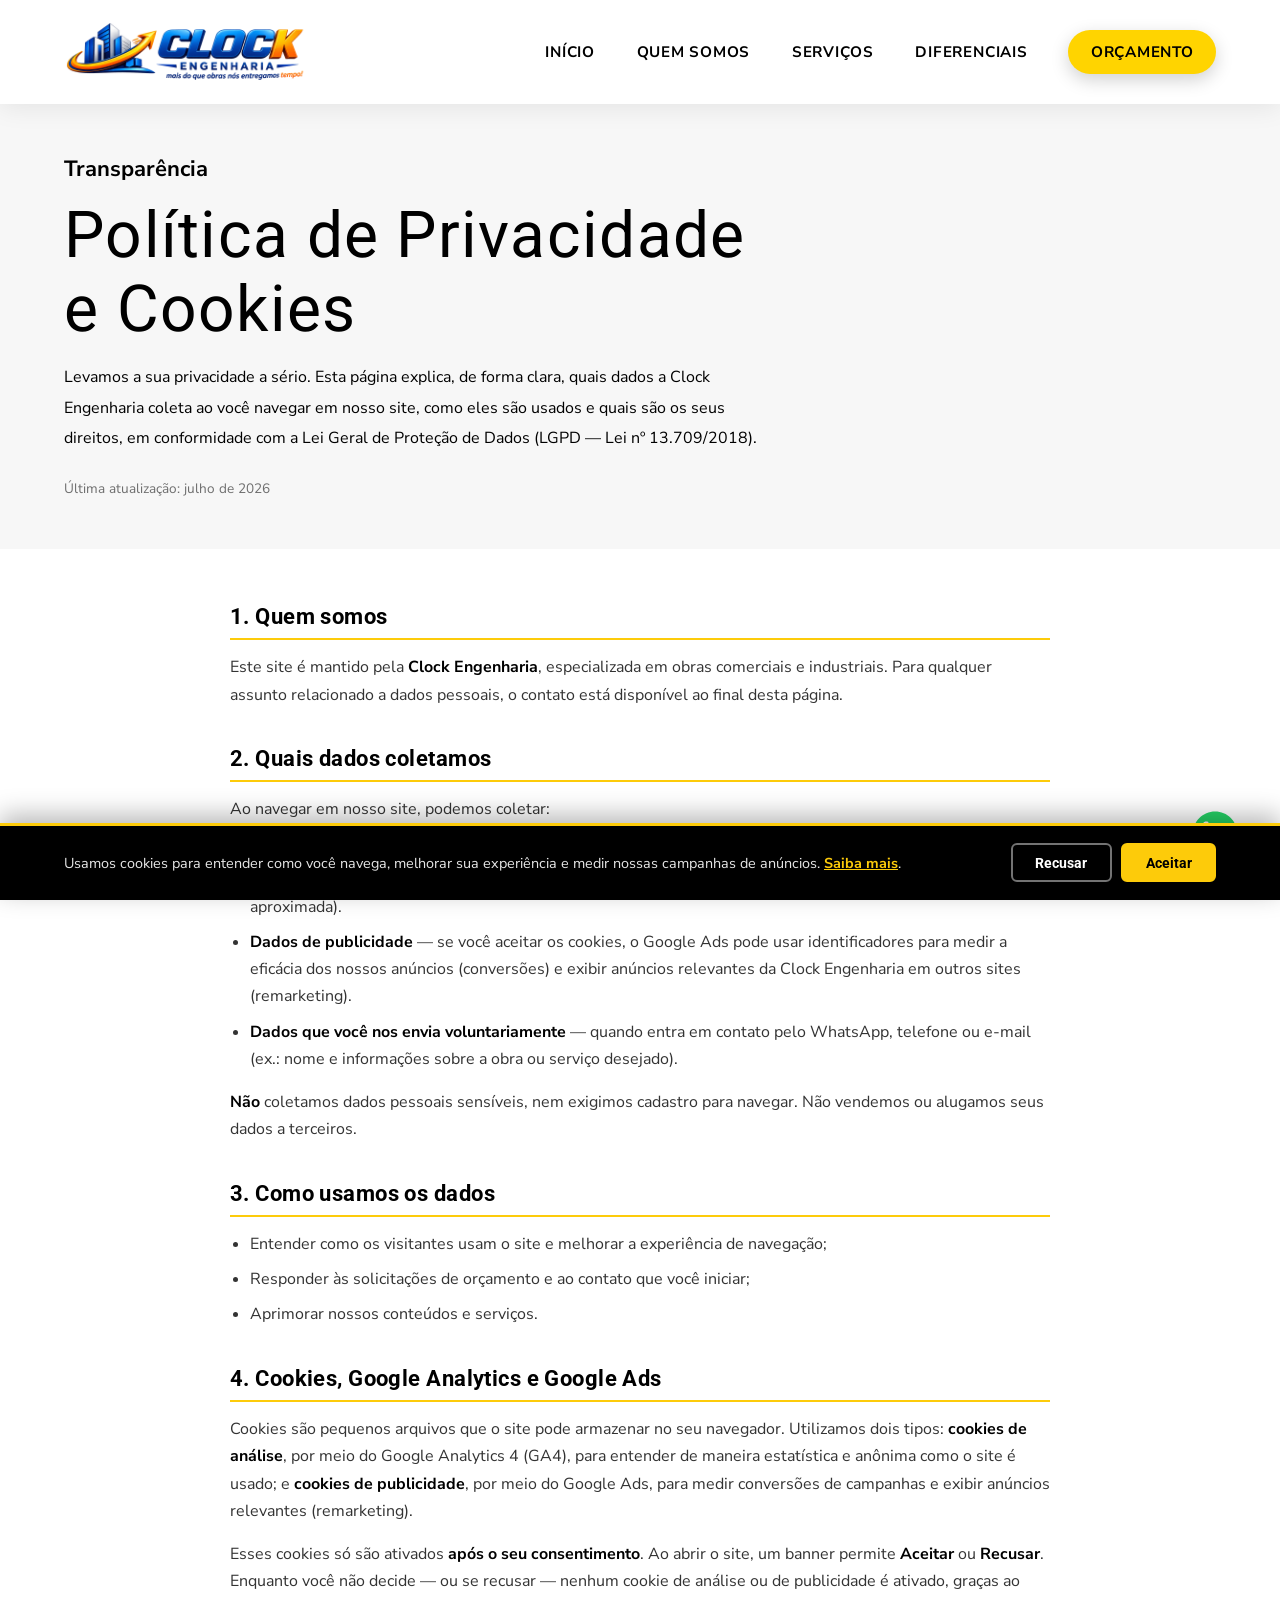
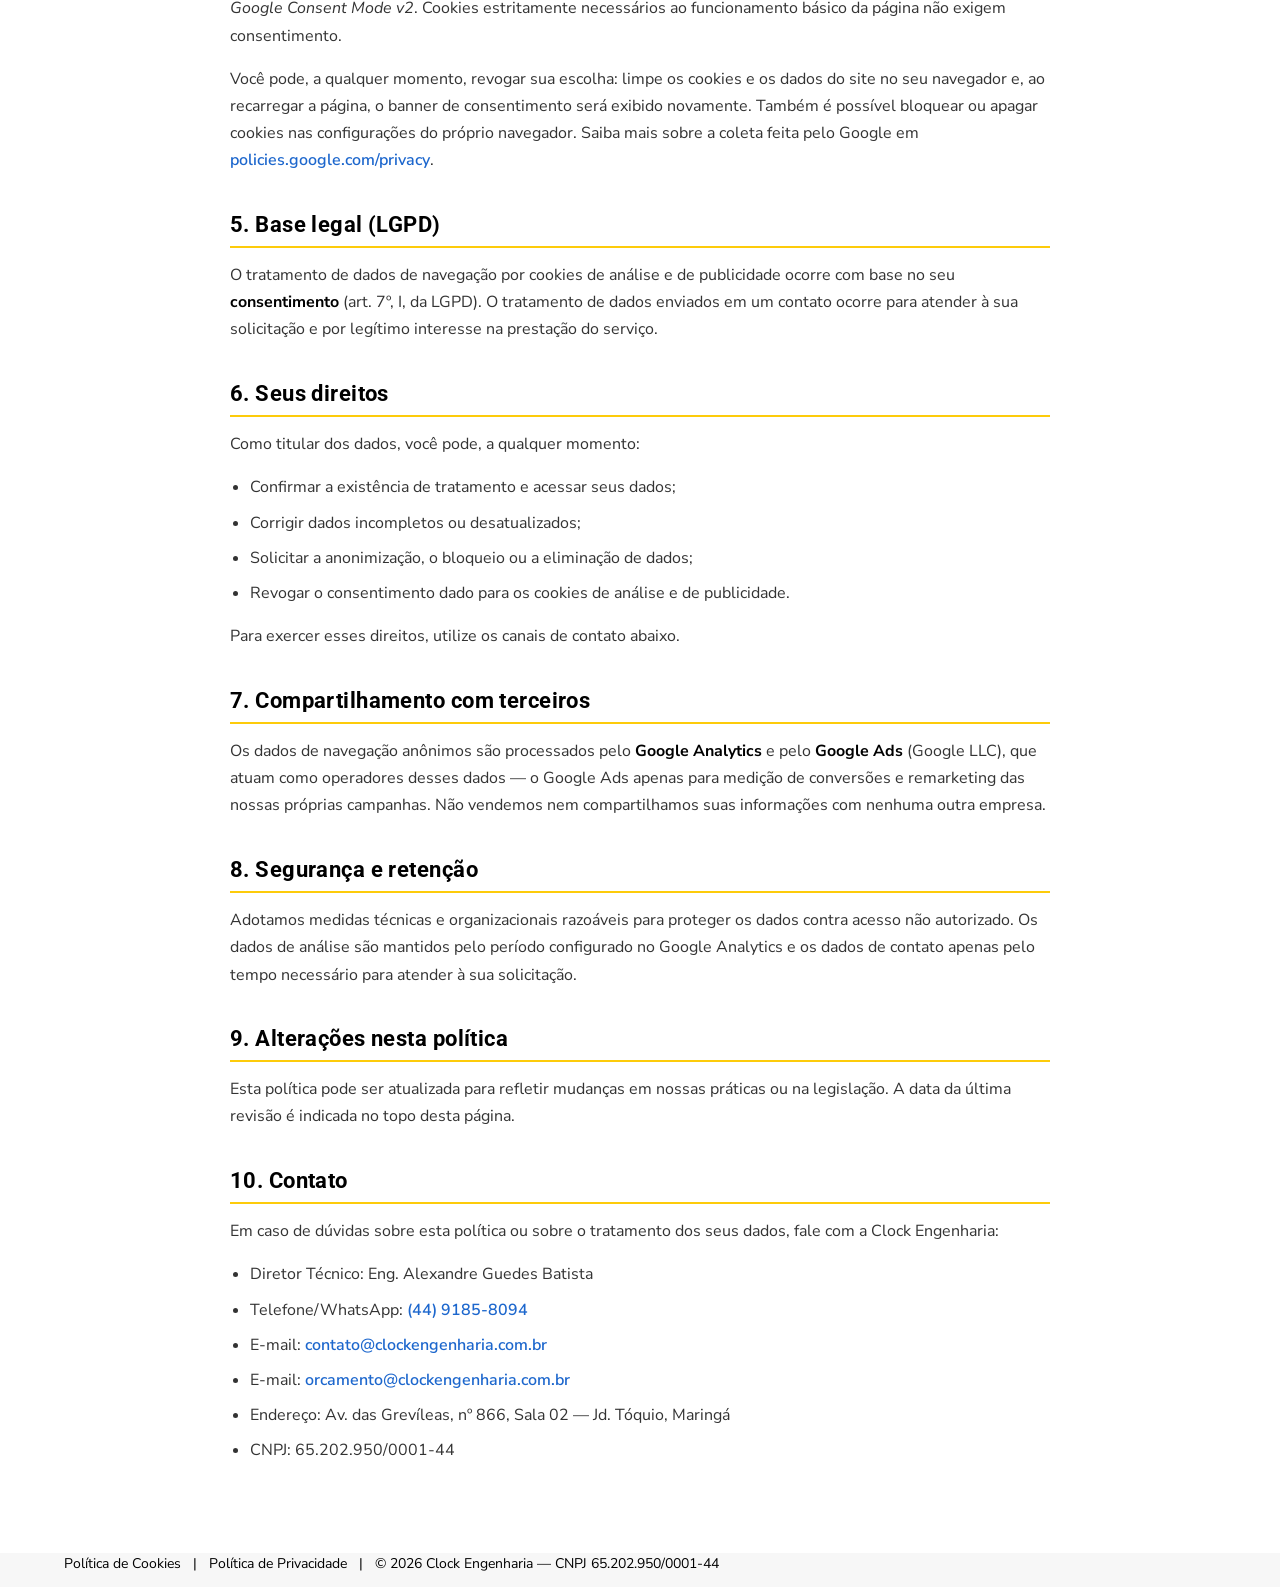
<file: politica-de-privacidade.html>
<!DOCTYPE html>
<html lang="pt-BR">
<head>
  <meta charset="UTF-8">
  <meta name="viewport" content="width=device-width, initial-scale=1">

  <!-- Favicon (logo da Clock) -->
  <link rel="icon" type="image/png" href="assets/img/favicon.png">
  <link rel="apple-touch-icon" href="assets/img/favicon.png">
  <title>Política de Privacidade e Cookies — Clock Engenharia</title>
  <meta name="description" content="Política de Privacidade e de Cookies da Clock Engenharia: como coletamos, usamos e protegemos seus dados, em conformidade com a LGPD.">

  <!-- ═══ Google Analytics 4 + Consent Mode v2 (LGPD) ═══
       Measurement ID do GA4: G-142VZD5RTC (fluxo Web da propriedade da Clock). -->

  <script>
    window.dataLayer = window.dataLayer || [];
    function gtag(){dataLayer.push(arguments);}
    /* Por padrão nada é coletado até o visitante aceitar no banner de cookies */
    gtag('consent', 'default', {
      'analytics_storage': 'denied',
      'ad_storage': 'denied',
      'ad_user_data': 'denied',
      'ad_personalization': 'denied'
    });
  </script>
  <script async src="https://www.googletagmanager.com/gtag/js?id=G-142VZD5RTC"></script>
  <script>
    gtag('js', new Date());
    gtag('config', 'G-142VZD5RTC');
  </script>

  <!-- ═══ Google Ads (gtag.js) ═══
       Reaproveita o gtag() e o Consent Mode definidos acima: os cookies de
       anúncio (ad_storage / ad_user_data / ad_personalization) só disparam
       depois que o visitante clica "Aceitar" no banner (assets/js/cookie-consent.js). -->
  <script async src="https://www.googletagmanager.com/gtag/js?id=AW-18353408222"></script>
  <script>
    gtag('config', 'AW-18353408222');
  </script>

  <!-- Google Fonts -->
  <link rel="preconnect" href="https://fonts.googleapis.com">
  <link rel="preconnect" href="https://fonts.gstatic.com" crossorigin>
  <link href="https://fonts.googleapis.com/css2?family=Roboto:wght@400;500;700;900&family=Nunito+Sans:wght@300;400;600;700;800&display=swap" rel="stylesheet">

  <!-- Estilos do tema -->
  <link rel="stylesheet" href="assets/css/style.css">
</head>
<body>

<!-- ══════════════════════════════════════
     HEADER
════════════════════════════════════════ -->
<header id="site-header">
  <div class="container">
    <div class="header-inner">

      <!-- Logo -->
      <a href="index.html" class="site-logo">
        <img src="assets/img/logo-header.png" alt="Clock Engenharia">
      </a>

      <!-- Navegação -->
      <nav class="main-nav" id="main-nav" aria-label="Menu principal">
        <ul>
          <li><a href="index.html#inicio">Início</a></li>
          <li><a href="quem-somos.html">Quem Somos</a></li>
          <li><a href="servicos.html">Serviços</a></li>
          <li><a href="diferenciais.html">Diferenciais</a></li>
          <li><a href="https://wa.me/554491858094?text=Ol%C3%A1%2C%20Clock%20Engenharia%21%20Gostaria%20de%20solicitar%20um%20or%C3%A7amento%20para%20a%20minha%20obra%2E" class="nav-cta" target="_blank" rel="noopener">Orçamento</a></li>
        </ul>
      </nav>

      <!-- Mobile toggle -->
      <button class="menu-toggle" id="menu-toggle" aria-label="Abrir menu" aria-expanded="false">
        <span></span><span></span><span></span>
      </button>

    </div>
  </div>
</header>

<main id="main-content">

  <!-- ══════════════════════════════════════
       BANNER DA PÁGINA
  ════════════════════════════════════════ -->
  <section class="page-hero">
    <div class="container">
      <span class="section-tag">Transparência</span>
      <h1 class="section-title">Política de Privacidade e Cookies</h1>
      <p class="page-hero-subtitle">
        Levamos a sua privacidade a sério. Esta página explica, de forma clara, quais dados
        a Clock Engenharia coleta ao você navegar em nosso site, como eles são usados e
        quais são os seus direitos, em conformidade com a Lei Geral de Proteção de Dados
        (LGPD — Lei nº 13.709/2018).
      </p>
      <span class="legal-updated">Última atualização: julho de 2026</span>
    </div>
  </section>

  <!-- ══════════════════════════════════════
       CONTEÚDO
  ════════════════════════════════════════ -->
  <section class="legal-section">
    <div class="container">
      <div class="legal-content">

        <h2>1. Quem somos</h2>
        <p>
          Este site é mantido pela <strong>Clock Engenharia</strong>, especializada em obras
          comerciais e industriais. Para qualquer assunto relacionado a dados pessoais, o
          contato está disponível ao final desta página.
        </p>

        <h2>2. Quais dados coletamos</h2>
        <p>Ao navegar em nosso site, podemos coletar:</p>
        <ul>
          <li><strong>Dados de navegação e uso</strong> — de forma anônima e agregada, por
            meio do Google Analytics, apenas se você aceitar os cookies (ex.: páginas
            visitadas, tempo de permanência, tipo de dispositivo, origem do acesso e região
            aproximada).</li>
          <li><strong>Dados de publicidade</strong> — se você aceitar os cookies, o Google Ads
            pode usar identificadores para medir a eficácia dos nossos anúncios (conversões) e
            exibir anúncios relevantes da Clock Engenharia em outros sites (remarketing).</li>
          <li><strong>Dados que você nos envia voluntariamente</strong> — quando entra em
            contato pelo WhatsApp, telefone ou e-mail (ex.: nome e informações sobre a obra
            ou serviço desejado).</li>
        </ul>
        <p>
          <strong>Não</strong> coletamos dados pessoais sensíveis, nem exigimos cadastro para
          navegar. Não vendemos ou alugamos seus dados a terceiros.
        </p>

        <h2>3. Como usamos os dados</h2>
        <ul>
          <li>Entender como os visitantes usam o site e melhorar a experiência de navegação;</li>
          <li>Responder às solicitações de orçamento e ao contato que você iniciar;</li>
          <li>Aprimorar nossos conteúdos e serviços.</li>
        </ul>

        <h2 id="cookies">4. Cookies, Google Analytics e Google Ads</h2>
        <p>
          Cookies são pequenos arquivos que o site pode armazenar no seu navegador. Utilizamos
          dois tipos: <strong>cookies de análise</strong>, por meio do Google Analytics 4 (GA4),
          para entender de maneira estatística e anônima como o site é usado; e
          <strong>cookies de publicidade</strong>, por meio do Google Ads, para medir conversões
          de campanhas e exibir anúncios relevantes (remarketing).
        </p>
        <p>
          Esses cookies só são ativados <strong>após o seu consentimento</strong>. Ao abrir o
          site, um banner permite <strong>Aceitar</strong> ou <strong>Recusar</strong>. Enquanto
          você não decide — ou se recusar — nenhum cookie de análise ou de publicidade é
          ativado, graças ao <em>Google Consent Mode v2</em>. Cookies estritamente necessários
          ao funcionamento básico da página não exigem consentimento.
        </p>
        <p>
          Você pode, a qualquer momento, revogar sua escolha: limpe os cookies e os dados do
          site no seu navegador e, ao recarregar a página, o banner de consentimento será
          exibido novamente. Também é possível bloquear ou apagar cookies nas configurações do
          próprio navegador. Saiba mais sobre a coleta feita pelo Google em
          <a href="https://policies.google.com/privacy" target="_blank" rel="noopener">policies.google.com/privacy</a>.
        </p>

        <h2>5. Base legal (LGPD)</h2>
        <p>
          O tratamento de dados de navegação por cookies de análise e de publicidade ocorre com
          base no seu <strong>consentimento</strong> (art. 7º, I, da LGPD). O tratamento de dados enviados
          em um contato ocorre para atender à sua solicitação e por legítimo interesse na
          prestação do serviço.
        </p>

        <h2>6. Seus direitos</h2>
        <p>Como titular dos dados, você pode, a qualquer momento:</p>
        <ul>
          <li>Confirmar a existência de tratamento e acessar seus dados;</li>
          <li>Corrigir dados incompletos ou desatualizados;</li>
          <li>Solicitar a anonimização, o bloqueio ou a eliminação de dados;</li>
          <li>Revogar o consentimento dado para os cookies de análise e de publicidade.</li>
        </ul>
        <p>Para exercer esses direitos, utilize os canais de contato abaixo.</p>

        <h2>7. Compartilhamento com terceiros</h2>
        <p>
          Os dados de navegação anônimos são processados pelo <strong>Google Analytics</strong> e
          pelo <strong>Google Ads</strong> (Google LLC), que atuam como operadores desses dados —
          o Google Ads apenas para medição de conversões e remarketing das nossas próprias
          campanhas. Não vendemos nem compartilhamos suas informações com nenhuma outra empresa.
        </p>

        <h2>8. Segurança e retenção</h2>
        <p>
          Adotamos medidas técnicas e organizacionais razoáveis para proteger os dados contra
          acesso não autorizado. Os dados de análise são mantidos pelo período configurado no
          Google Analytics e os dados de contato apenas pelo tempo necessário para atender à sua
          solicitação.
        </p>

        <h2>9. Alterações nesta política</h2>
        <p>
          Esta política pode ser atualizada para refletir mudanças em nossas práticas ou na
          legislação. A data da última revisão é indicada no topo desta página.
        </p>

        <h2>10. Contato</h2>
        <p>
          Em caso de dúvidas sobre esta política ou sobre o tratamento dos seus dados, fale com a
          Clock Engenharia:
        </p>
        <ul>
          <li>Diretor Técnico: Eng. Alexandre Guedes Batista</li>
          <li>Telefone/WhatsApp: <a href="https://wa.me/554491858094?text=Ol%C3%A1%2C%20Clock%20Engenharia%21%20Gostaria%20de%20solicitar%20um%20or%C3%A7amento%20para%20a%20minha%20obra%2E" target="_blank" rel="noopener">(44) 9185-8094</a></li>
          <li>E-mail: <a href="mailto:contato@clockengenharia.com.br">contato@clockengenharia.com.br</a></li>
          <li>E-mail: <a href="mailto:orcamento@clockengenharia.com.br">orcamento@clockengenharia.com.br</a></li>
          <li>Endereço: Av. das Grevíleas, nº 866, Sala 02 — Jd. Tóquio, Maringá</li>
          <li>CNPJ: 65.202.950/0001-44</li>
        </ul>

      </div>
    </div>
  </section>

</main>

<!-- ══════════════════════════════════════
     FOOTER
════════════════════════════════════════ -->
<footer id="site-footer">
  <div class="container">
    <div class="footer-inner">
      <a href="politica-de-privacidade.html#cookies">Política de Cookies</a>
      <span class="footer-sep">|</span>
      <a href="politica-de-privacidade.html">Política de Privacidade</a>
      <span class="footer-sep">|</span>
      <p class="footer-copy">&copy; <span id="footer-year">2026</span> Clock Engenharia — CNPJ 65.202.950/0001-44</p>
    </div>
  </div>
</footer>

<!-- Botão flutuante de contato -->
<a href="https://wa.me/554491858094?text=Ol%C3%A1%2C%20Clock%20Engenharia%21%20Gostaria%20de%20solicitar%20um%20or%C3%A7amento%20para%20a%20minha%20obra%2E" class="whatsapp-float" target="_blank" rel="noopener" aria-label="Falar no WhatsApp">
  <svg width="26" height="26" viewBox="0 0 24 24" fill="currentColor"><path d="M17.472 14.382c-.297-.149-1.758-.867-2.03-.967-.273-.099-.471-.148-.67.15-.197.297-.767.966-.94 1.164-.173.199-.347.223-.644.075-.297-.15-1.255-.463-2.39-1.475-.883-.788-1.48-1.761-1.653-2.059-.173-.297-.018-.458.13-.606.134-.133.298-.347.446-.52.149-.174.198-.298.298-.497.099-.198.05-.371-.025-.52-.075-.149-.669-1.612-.916-2.207-.242-.579-.487-.5-.669-.51-.173-.008-.371-.01-.57-.01-.198 0-.52.074-.792.372-.272.297-1.04 1.016-1.04 2.479 0 1.462 1.065 2.875 1.213 3.074.149.198 2.096 3.2 5.077 4.487.709.306 1.262.489 1.694.625.712.227 1.36.195 1.871.118.571-.085 1.758-.719 2.006-1.413.248-.694.248-1.289.173-1.413-.074-.124-.272-.198-.57-.347M12.05 21.785h-.004a9.87 9.87 0 01-5.031-1.378l-.361-.214-3.741.982.998-3.648-.235-.374a9.86 9.86 0 01-1.51-5.26c.001-5.45 4.436-9.884 9.888-9.884 2.64 0 5.122 1.03 6.988 2.898a9.825 9.825 0 012.893 6.994c-.003 5.45-4.437 9.884-9.885 9.884"/></svg>
</a>

<!-- Scripts -->
<script src="assets/js/main.js" defer></script>
<script src="assets/js/cookie-consent.js" defer></script>

</body>
</html>
</file>
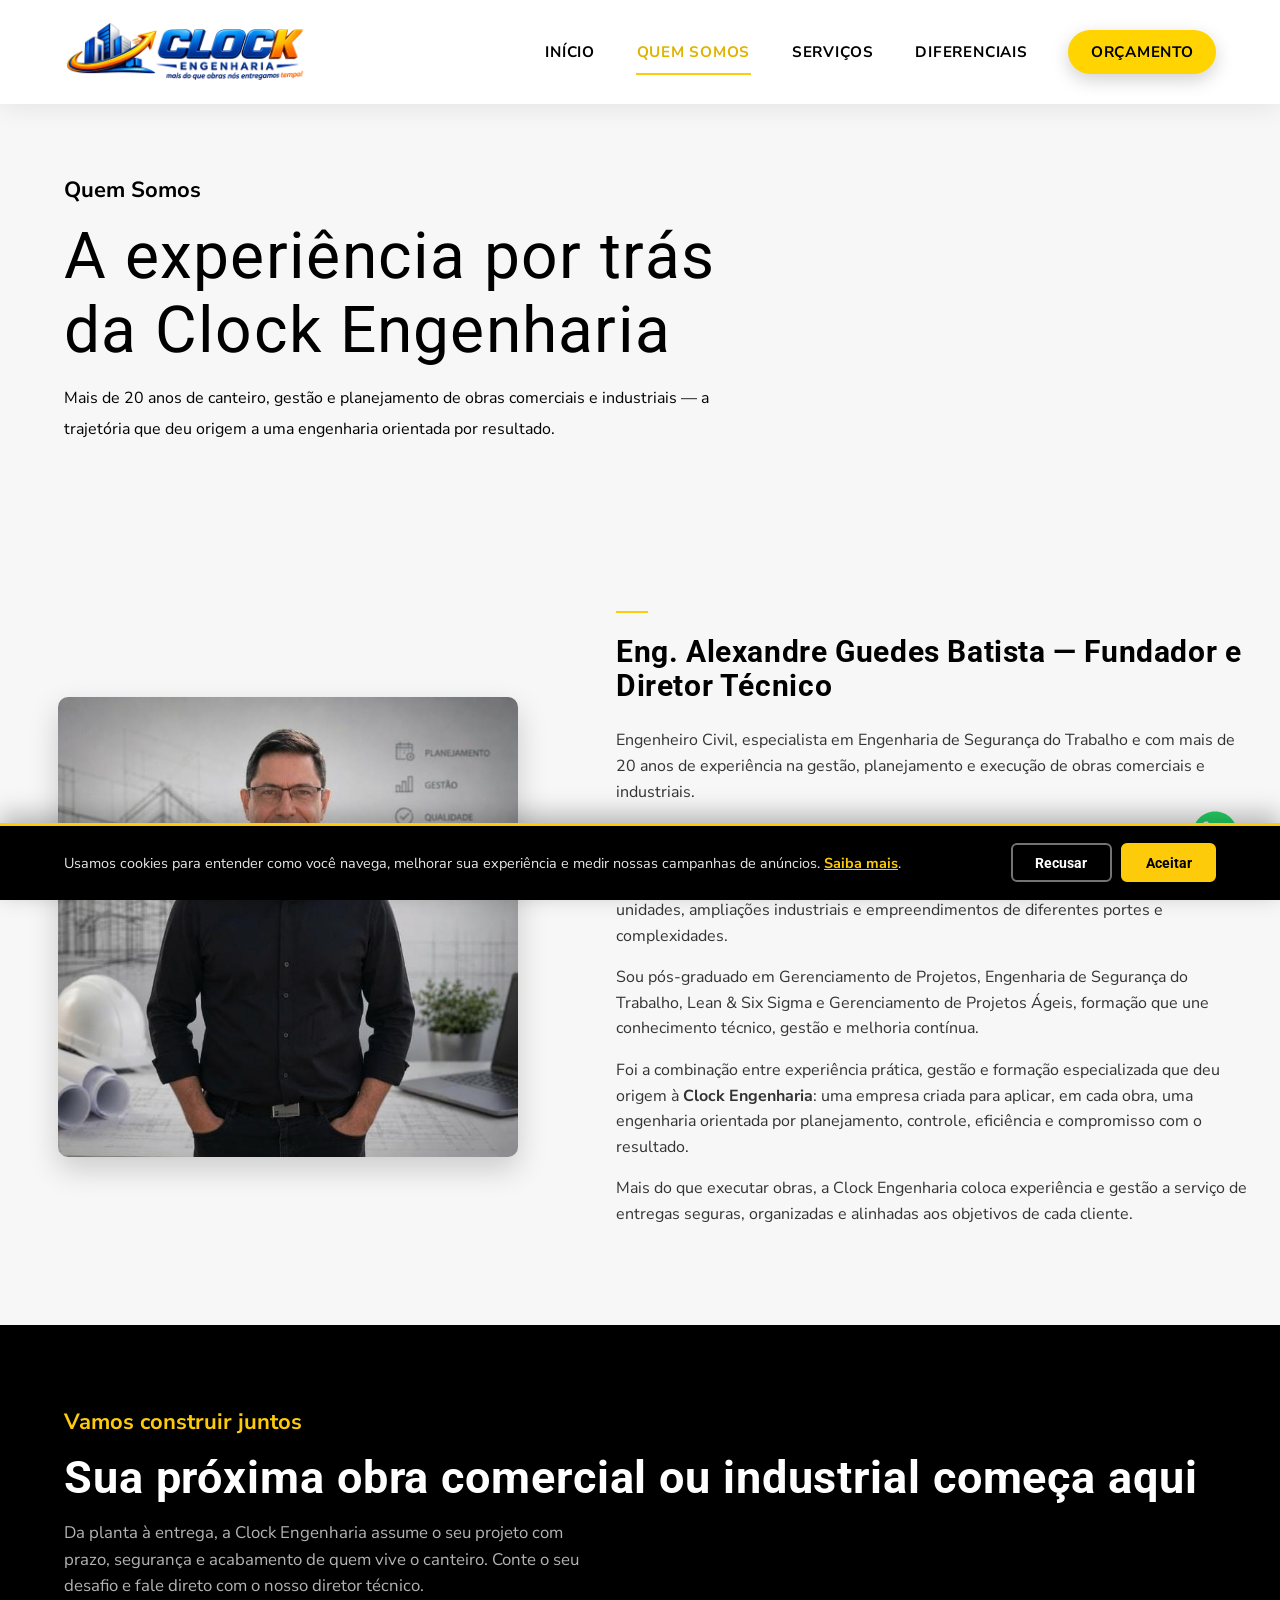
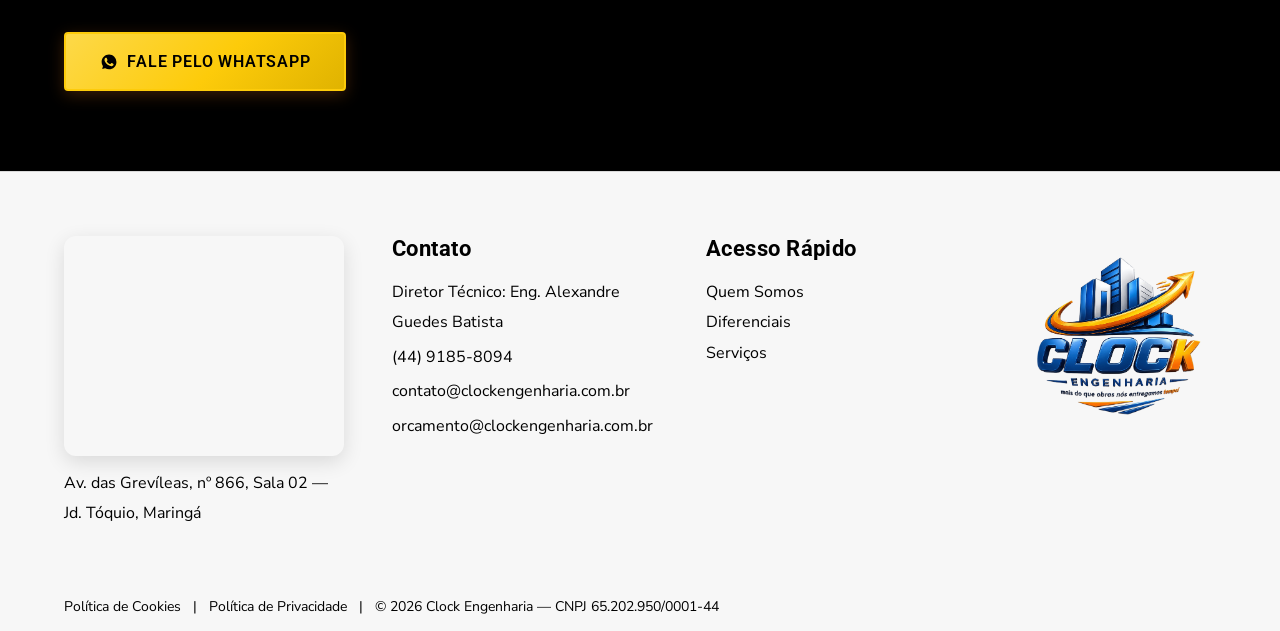
<file: quem-somos.html>
<!DOCTYPE html>
<html lang="pt-BR">
<head>
  <meta charset="UTF-8">
  <meta name="viewport" content="width=device-width, initial-scale=1">

  <!-- Favicon (logo da Clock) -->
  <link rel="icon" type="image/png" href="assets/img/favicon.png">
  <link rel="apple-touch-icon" href="assets/img/favicon.png">
  <title>Quem Somos — Clock Engenharia</title>
  <meta name="description" content="Conheça o fundador da Clock Engenharia: engenheiro civil com mais de 20 anos de experiência em obras comerciais e industriais e especialista em Engenharia de Segurança do Trabalho.">

  <!-- ═══ Google Analytics 4 + Consent Mode v2 (LGPD) ═══
       Measurement ID do GA4: G-142VZD5RTC (fluxo Web da propriedade da Clock). -->

  <script>
    window.dataLayer = window.dataLayer || [];
    function gtag(){dataLayer.push(arguments);}
    /* Por padrão nada é coletado até o visitante aceitar no banner de cookies */
    gtag('consent', 'default', {
      'analytics_storage': 'denied',
      'ad_storage': 'denied',
      'ad_user_data': 'denied',
      'ad_personalization': 'denied'
    });
  </script>
  <script async src="https://www.googletagmanager.com/gtag/js?id=G-142VZD5RTC"></script>
  <script>
    gtag('js', new Date());
    gtag('config', 'G-142VZD5RTC');
  </script>

  <!-- ═══ Google Ads (gtag.js) ═══
       Reaproveita o gtag() e o Consent Mode definidos acima: os cookies de
       anúncio (ad_storage / ad_user_data / ad_personalization) só disparam
       depois que o visitante clica "Aceitar" no banner (assets/js/cookie-consent.js). -->
  <script async src="https://www.googletagmanager.com/gtag/js?id=AW-18353408222"></script>
  <script>
    gtag('config', 'AW-18353408222');
  </script>

  <!-- Google Fonts -->
  <link rel="preconnect" href="https://fonts.googleapis.com">
  <link rel="preconnect" href="https://fonts.gstatic.com" crossorigin>
  <link href="https://fonts.googleapis.com/css2?family=Roboto:wght@400;500;700;900&family=Nunito+Sans:wght@300;400;600;700;800&display=swap" rel="stylesheet">

  <!-- Estilos do tema -->
  <link rel="stylesheet" href="assets/css/style.css">
</head>
<body>

<!-- ══════════════════════════════════════
     HEADER
════════════════════════════════════════ -->
<header id="site-header">
  <div class="container">
    <div class="header-inner">

      <!-- Logo -->
      <a href="index.html" class="site-logo">
        <img src="assets/img/logo-header.png" alt="Clock Engenharia">
      </a>

      <!-- Navegação -->
      <nav class="main-nav" id="main-nav" aria-label="Menu principal">
        <ul>
          <li><a href="index.html#inicio">Início</a></li>
          <li><a href="quem-somos.html" class="active">Quem Somos</a></li>
          <li><a href="servicos.html">Serviços</a></li>
          <li><a href="diferenciais.html">Diferenciais</a></li>
          <li><a href="https://wa.me/554491858094?text=Ol%C3%A1%2C%20Clock%20Engenharia%21%20Gostaria%20de%20solicitar%20um%20or%C3%A7amento%20para%20a%20minha%20obra%2E" class="nav-cta" target="_blank" rel="noopener">Orçamento</a></li>
        </ul>
      </nav>

      <!-- Mobile toggle -->
      <button class="menu-toggle" id="menu-toggle" aria-label="Abrir menu" aria-expanded="false">
        <span></span><span></span><span></span>
      </button>

    </div>
  </div>
</header>

<main id="main-content">

  <!-- ══════════════════════════════════════
       BANNER DA PÁGINA
  ════════════════════════════════════════ -->
  <section class="page-hero">
    <div class="container">
      <span class="section-tag">Quem Somos</span>
      <h1 class="section-title">A experiência por trás da Clock Engenharia</h1>
      <p class="page-hero-subtitle">
        Mais de 20 anos de canteiro, gestão e planejamento de obras comerciais e industriais
        — a trajetória que deu origem a uma engenharia orientada por resultado.
      </p>
    </div>
  </section>

  <!-- ══════════════════════════════════════
       QUEM SOU — Perfil do fundador
  ════════════════════════════════════════ -->
  <section class="diferencial-block" id="quem-sou">
    <div class="diferencial-grid">
      <figure class="diferencial-media quem-media">
        <img src="assets/img/quem-sou.jpg" alt="Eng. Alexandre Guedes Batista, fundador e diretor técnico da Clock Engenharia" class="quem-foto">
      </figure>
      <div class="diferencial-text">
        <h3>Eng. Alexandre Guedes Batista — Fundador e Diretor Técnico</h3>
        <p>
          Engenheiro Civil, especialista em Engenharia de Segurança do Trabalho e com mais de
          20 anos de experiência na gestão, planejamento e execução de obras comerciais e
          industriais.
        </p>
        <p>
          Ao longo da minha trajetória profissional, atuei em empresas de destaque em seus
          segmentos, como Romagnole Produtos Elétricos, GTFoods Group e Centro Universitário
          Unicesumar, liderando projetos de expansão, implantação de novas unidades, ampliações
          industriais e empreendimentos de diferentes portes e complexidades.
        </p>
        <p>
          Sou pós-graduado em Gerenciamento de Projetos, Engenharia de Segurança do Trabalho,
          Lean &amp; Six Sigma e Gerenciamento de Projetos Ágeis, formação que une conhecimento
          técnico, gestão e melhoria contínua.
        </p>
        <p>
          Foi a combinação entre experiência prática, gestão e formação especializada que deu
          origem à <strong>Clock Engenharia</strong>: uma empresa criada para aplicar, em cada
          obra, uma engenharia orientada por planejamento, controle, eficiência e compromisso
          com o resultado.
        </p>
        <p>
          Mais do que executar obras, a Clock Engenharia coloca experiência e gestão a serviço
          de entregas seguras, organizadas e alinhadas aos objetivos de cada cliente.
        </p>
      </div>
    </div>
  </section>

  <!-- ══════════════════════════════════════
       CTA FINAL
  ════════════════════════════════════════ -->
  <section class="final-cta-section">
    <div class="container">
      <span class="section-tag">Vamos construir juntos</span>
      <h2>Sua próxima obra comercial ou industrial começa aqui</h2>
      <p>
        Da planta à entrega, a Clock Engenharia assume o seu projeto com prazo, segurança e
        acabamento de quem vive o canteiro. Conte o seu desafio e fale direto com o nosso
        diretor técnico.
      </p>
      <a href="https://wa.me/554491858094?text=Ol%C3%A1%2C%20Clock%20Engenharia%21%20Gostaria%20de%20solicitar%20um%20or%C3%A7amento%20para%20a%20minha%20obra%2E" class="btn btn-primary" target="_blank" rel="noopener">
        <svg width="18" height="18" viewBox="0 0 24 24" fill="currentColor"><path d="M17.472 14.382c-.297-.149-1.758-.867-2.03-.967-.273-.099-.471-.148-.67.15-.197.297-.767.966-.94 1.164-.173.199-.347.223-.644.075-.297-.15-1.255-.463-2.39-1.475-.883-.788-1.48-1.761-1.653-2.059-.173-.297-.018-.458.13-.606.134-.133.298-.347.446-.52.149-.174.198-.298.298-.497.099-.198.05-.371-.025-.52-.075-.149-.669-1.612-.916-2.207-.242-.579-.487-.5-.669-.51-.173-.008-.371-.01-.57-.01-.198 0-.52.074-.792.372-.272.297-1.04 1.016-1.04 2.479 0 1.462 1.065 2.875 1.213 3.074.149.198 2.096 3.2 5.077 4.487.709.306 1.262.489 1.694.625.712.227 1.36.195 1.871.118.571-.085 1.758-.719 2.006-1.413.248-.694.248-1.289.173-1.413-.074-.124-.272-.198-.57-.347M12.05 21.785h-.004a9.87 9.87 0 01-5.031-1.378l-.361-.214-3.741.982.998-3.648-.235-.374a9.86 9.86 0 01-1.51-5.26c.001-5.45 4.436-9.884 9.888-9.884 2.64 0 5.122 1.03 6.988 2.898a9.825 9.825 0 012.893 6.994c-.003 5.45-4.437 9.884-9.885 9.884"/></svg>
        Fale pelo WhatsApp
      </a>
    </div>
  </section>

  <!-- ══════════════════════════════════════
       CONTATO
  ════════════════════════════════════════ -->
  <section class="contato-section" id="contato">
    <div class="container">
      <div class="contato-inner">

        <div class="contato-col contato-col-map">
          <iframe
            src="https://maps.google.com/maps?q=Av.%20das%20Grev%C3%ADleas%20866%2C%20Jardim%20T%C3%B3quio%2C%20Maring%C3%A1%20-%20PR&output=embed"
            loading="lazy"
            referrerpolicy="no-referrer-when-downgrade"
            title="Localização da Clock Engenharia no mapa"
            allowfullscreen></iframe>
          <p class="contato-map-endereco">Av. das Grevíleas, nº 866, Sala 02 — Jd. Tóquio, Maringá</p>
        </div>

        <div class="contato-col contato-col-info">
          <h3>Contato</h3>
          <p>Diretor Técnico: Eng. Alexandre Guedes Batista</p>
          <p>(44) 9185-8094</p>
          <p>contato@clockengenharia.com.br</p>
          <p>orcamento@clockengenharia.com.br</p>
        </div>

        <div class="contato-col contato-col-links">
          <h3>Acesso Rápido</h3>
          <a href="quem-somos.html">Quem Somos</a>
          <a href="diferenciais.html">Diferenciais</a>
          <a href="servicos.html">Serviços</a>
        </div>

        <div class="contato-col contato-col-logo">
          <img src="assets/img/logo.png" alt="Clock Engenharia">
        </div>

      </div>
    </div>
  </section>

</main>

<!-- ══════════════════════════════════════
     FOOTER
════════════════════════════════════════ -->
<footer id="site-footer">
  <div class="container">
    <div class="footer-inner">
      <a href="politica-de-privacidade.html#cookies">Política de Cookies</a>
      <span class="footer-sep">|</span>
      <a href="politica-de-privacidade.html">Política de Privacidade</a>
      <span class="footer-sep">|</span>
      <p class="footer-copy">&copy; <span id="footer-year">2026</span> Clock Engenharia — CNPJ 65.202.950/0001-44</p>
    </div>
  </div>
</footer>

<!-- Botão flutuante de contato -->
<a href="https://wa.me/554491858094?text=Ol%C3%A1%2C%20Clock%20Engenharia%21%20Gostaria%20de%20solicitar%20um%20or%C3%A7amento%20para%20a%20minha%20obra%2E" class="whatsapp-float" target="_blank" rel="noopener" aria-label="Falar no WhatsApp">
  <svg width="26" height="26" viewBox="0 0 24 24" fill="currentColor"><path d="M17.472 14.382c-.297-.149-1.758-.867-2.03-.967-.273-.099-.471-.148-.67.15-.197.297-.767.966-.94 1.164-.173.199-.347.223-.644.075-.297-.15-1.255-.463-2.39-1.475-.883-.788-1.48-1.761-1.653-2.059-.173-.297-.018-.458.13-.606.134-.133.298-.347.446-.52.149-.174.198-.298.298-.497.099-.198.05-.371-.025-.52-.075-.149-.669-1.612-.916-2.207-.242-.579-.487-.5-.669-.51-.173-.008-.371-.01-.57-.01-.198 0-.52.074-.792.372-.272.297-1.04 1.016-1.04 2.479 0 1.462 1.065 2.875 1.213 3.074.149.198 2.096 3.2 5.077 4.487.709.306 1.262.489 1.694.625.712.227 1.36.195 1.871.118.571-.085 1.758-.719 2.006-1.413.248-.694.248-1.289.173-1.413-.074-.124-.272-.198-.57-.347M12.05 21.785h-.004a9.87 9.87 0 01-5.031-1.378l-.361-.214-3.741.982.998-3.648-.235-.374a9.86 9.86 0 01-1.51-5.26c.001-5.45 4.436-9.884 9.888-9.884 2.64 0 5.122 1.03 6.988 2.898a9.825 9.825 0 012.893 6.994c-.003 5.45-4.437 9.884-9.885 9.884"/></svg>
</a>

<!-- Scripts -->
<script src="assets/js/main.js" defer></script>
<script src="assets/js/cookie-consent.js" defer></script>

</body>
</html>
</file>
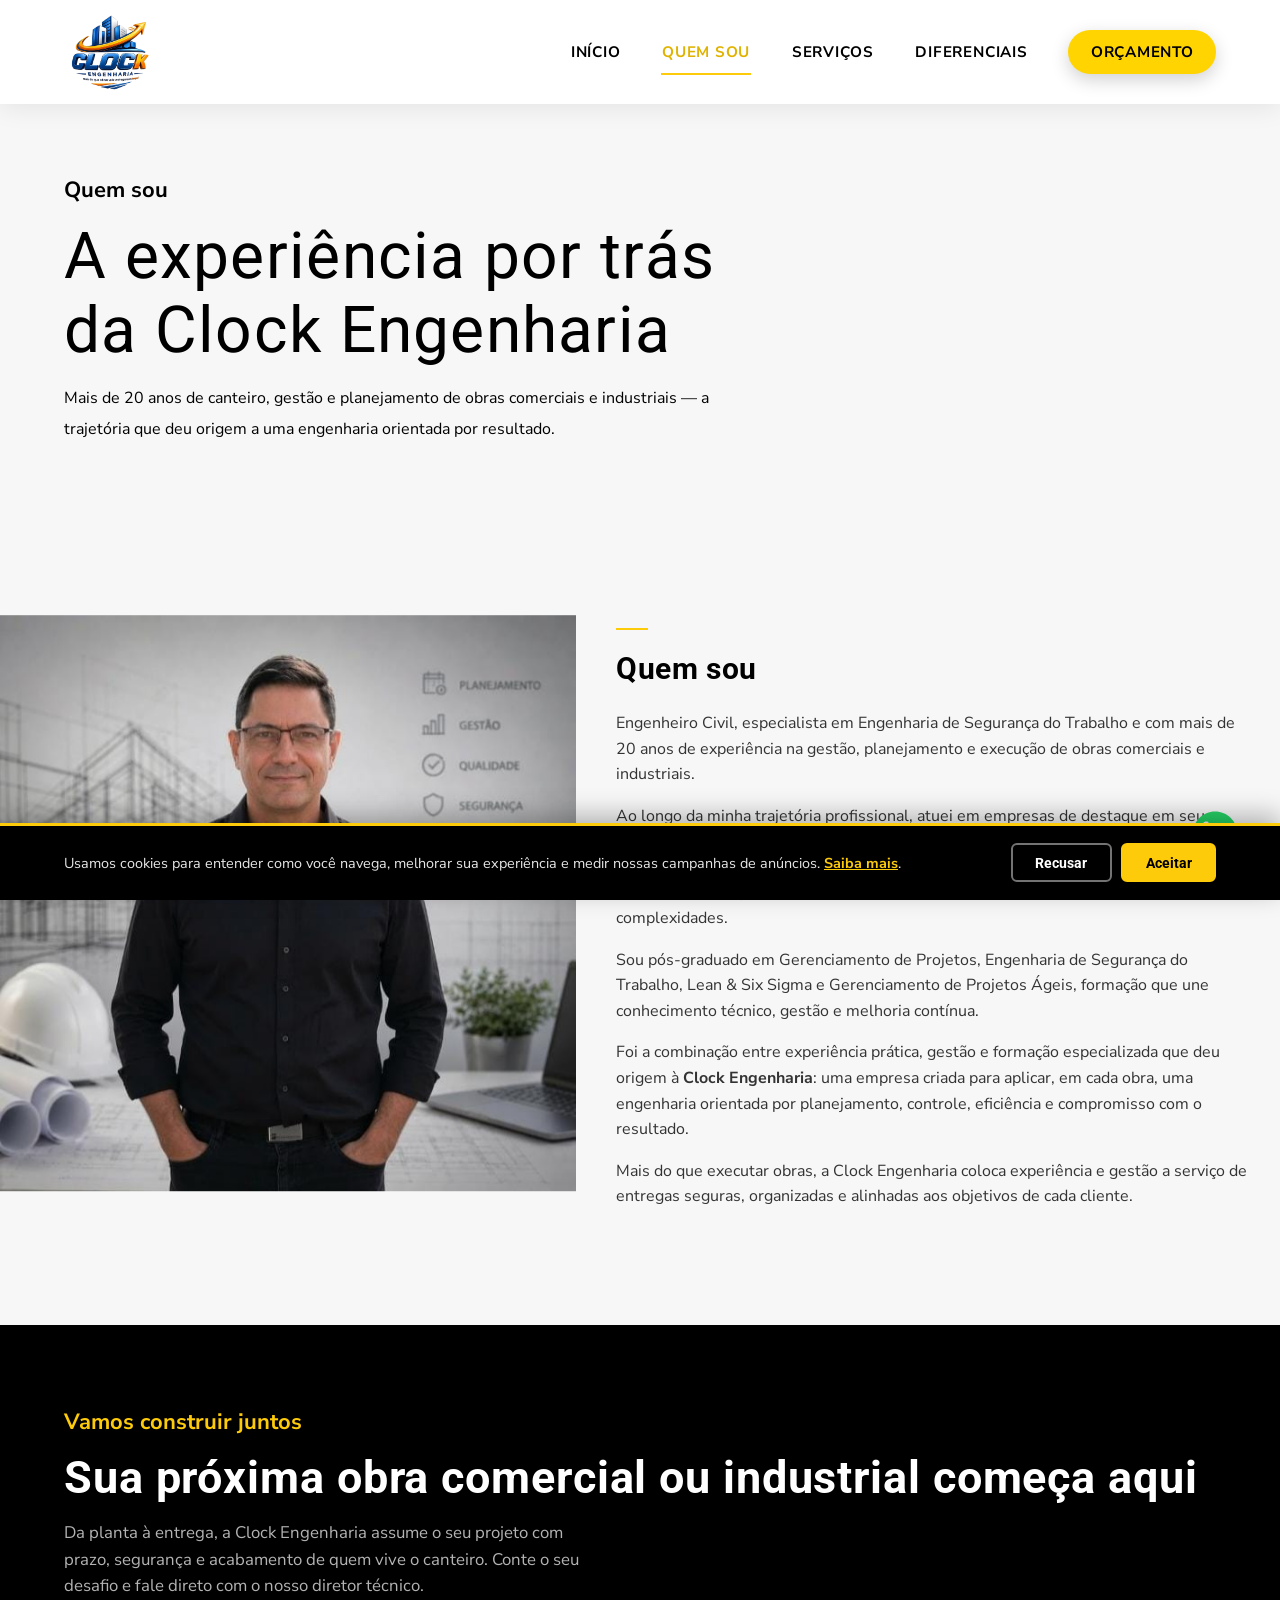
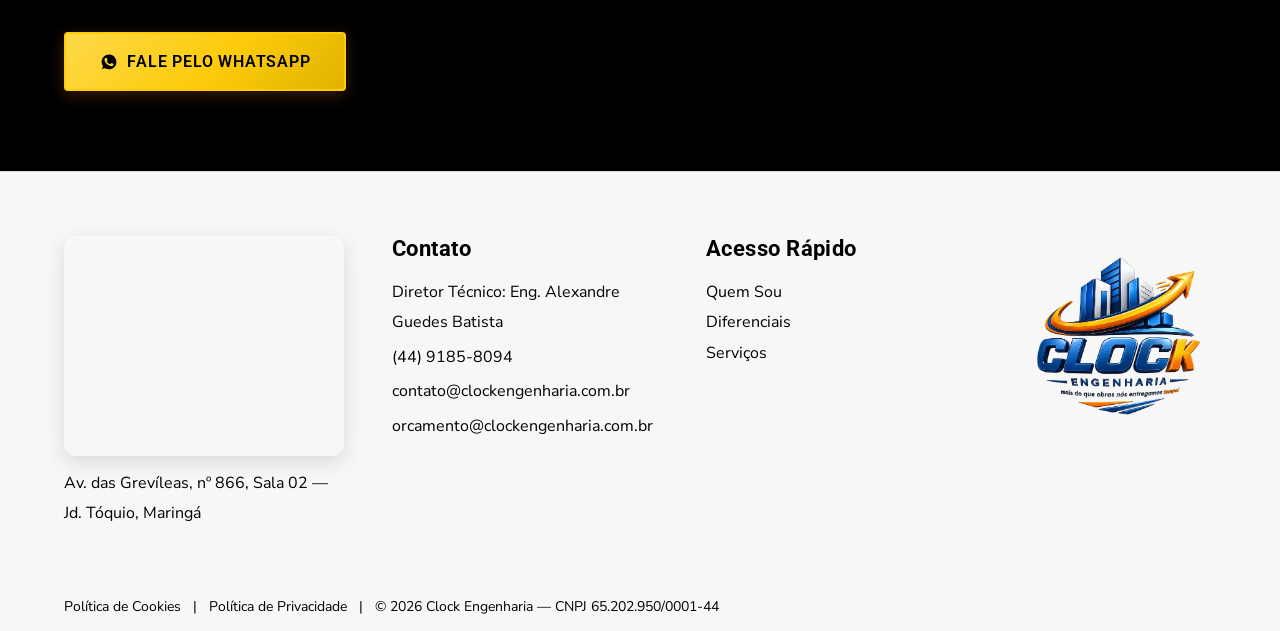
<file: quem-sou.html>
<!DOCTYPE html>
<html lang="pt-BR">
<head>
  <meta charset="UTF-8">
  <meta name="viewport" content="width=device-width, initial-scale=1">

  <!-- Favicon (logo da Clock) -->
  <link rel="icon" type="image/png" href="assets/img/favicon.png">
  <link rel="apple-touch-icon" href="assets/img/favicon.png">
  <title>Quem Sou — Clock Engenharia</title>
  <meta name="description" content="Conheça o fundador da Clock Engenharia: engenheiro civil com mais de 20 anos de experiência em obras comerciais e industriais e especialista em Engenharia de Segurança do Trabalho.">

  <!-- ═══ Google Analytics 4 + Consent Mode v2 (LGPD) ═══
       Measurement ID do GA4: G-142VZD5RTC (fluxo Web da propriedade da Clock). -->

  <script>
    window.dataLayer = window.dataLayer || [];
    function gtag(){dataLayer.push(arguments);}
    /* Por padrão nada é coletado até o visitante aceitar no banner de cookies */
    gtag('consent', 'default', {
      'analytics_storage': 'denied',
      'ad_storage': 'denied',
      'ad_user_data': 'denied',
      'ad_personalization': 'denied'
    });
  </script>
  <script async src="https://www.googletagmanager.com/gtag/js?id=G-142VZD5RTC"></script>
  <script>
    gtag('js', new Date());
    gtag('config', 'G-142VZD5RTC');
  </script>

  <!-- ═══ Google Ads (gtag.js) ═══
       Reaproveita o gtag() e o Consent Mode definidos acima: os cookies de
       anúncio (ad_storage / ad_user_data / ad_personalization) só disparam
       depois que o visitante clica "Aceitar" no banner (assets/js/cookie-consent.js). -->
  <script async src="https://www.googletagmanager.com/gtag/js?id=AW-18353408222"></script>
  <script>
    gtag('config', 'AW-18353408222');
  </script>

  <!-- Google Fonts -->
  <link rel="preconnect" href="https://fonts.googleapis.com">
  <link rel="preconnect" href="https://fonts.gstatic.com" crossorigin>
  <link href="https://fonts.googleapis.com/css2?family=Roboto:wght@400;500;700;900&family=Nunito+Sans:wght@300;400;600;700;800&display=swap" rel="stylesheet">

  <!-- Estilos do tema -->
  <link rel="stylesheet" href="assets/css/style.css">
</head>
<body>

<!-- ══════════════════════════════════════
     HEADER
════════════════════════════════════════ -->
<header id="site-header">
  <div class="container">
    <div class="header-inner">

      <!-- Logo -->
      <a href="index.html" class="site-logo">
        <img src="assets/img/logo.png" alt="Clock Engenharia">
      </a>

      <!-- Navegação -->
      <nav class="main-nav" id="main-nav" aria-label="Menu principal">
        <ul>
          <li><a href="index.html#inicio">Início</a></li>
          <li><a href="quem-sou.html" class="active">Quem Sou</a></li>
          <li><a href="servicos.html">Serviços</a></li>
          <li><a href="diferenciais.html">Diferenciais</a></li>
          <li><a href="https://wa.me/554491858094?text=Ol%C3%A1%2C%20Clock%20Engenharia%21%20Gostaria%20de%20solicitar%20um%20or%C3%A7amento%20para%20a%20minha%20obra%2E" class="nav-cta" target="_blank" rel="noopener">Orçamento</a></li>
        </ul>
      </nav>

      <!-- Mobile toggle -->
      <button class="menu-toggle" id="menu-toggle" aria-label="Abrir menu" aria-expanded="false">
        <span></span><span></span><span></span>
      </button>

    </div>
  </div>
</header>

<main id="main-content">

  <!-- ══════════════════════════════════════
       BANNER DA PÁGINA
  ════════════════════════════════════════ -->
  <section class="page-hero">
    <div class="container">
      <span class="section-tag">Quem sou</span>
      <h1 class="section-title">A experiência por trás da Clock Engenharia</h1>
      <p class="page-hero-subtitle">
        Mais de 20 anos de canteiro, gestão e planejamento de obras comerciais e industriais
        — a trajetória que deu origem a uma engenharia orientada por resultado.
      </p>
    </div>
  </section>

  <!-- ══════════════════════════════════════
       QUEM SOU — Perfil do fundador
  ════════════════════════════════════════ -->
  <section class="diferencial-block" id="quem-sou">
    <div class="diferencial-grid">
      <div class="diferencial-media" role="img" aria-label="Fundador da Clock Engenharia">
        <div class="parallax-bg" style="background-image:url('assets/img/quem-sou.jpg')"></div>
      </div>
      <div class="diferencial-text">
        <h3>Quem sou</h3>
        <p>
          Engenheiro Civil, especialista em Engenharia de Segurança do Trabalho e com mais de
          20 anos de experiência na gestão, planejamento e execução de obras comerciais e
          industriais.
        </p>
        <p>
          Ao longo da minha trajetória profissional, atuei em empresas de destaque em seus
          segmentos, como Romagnole Produtos Elétricos, GTFoods Group e Centro Universitário
          Unicesumar, liderando projetos de expansão, implantação de novas unidades, ampliações
          industriais e empreendimentos de diferentes portes e complexidades.
        </p>
        <p>
          Sou pós-graduado em Gerenciamento de Projetos, Engenharia de Segurança do Trabalho,
          Lean &amp; Six Sigma e Gerenciamento de Projetos Ágeis, formação que une conhecimento
          técnico, gestão e melhoria contínua.
        </p>
        <p>
          Foi a combinação entre experiência prática, gestão e formação especializada que deu
          origem à <strong>Clock Engenharia</strong>: uma empresa criada para aplicar, em cada
          obra, uma engenharia orientada por planejamento, controle, eficiência e compromisso
          com o resultado.
        </p>
        <p>
          Mais do que executar obras, a Clock Engenharia coloca experiência e gestão a serviço
          de entregas seguras, organizadas e alinhadas aos objetivos de cada cliente.
        </p>
      </div>
    </div>
  </section>

  <!-- ══════════════════════════════════════
       CTA FINAL
  ════════════════════════════════════════ -->
  <section class="final-cta-section">
    <div class="container">
      <span class="section-tag">Vamos construir juntos</span>
      <h2>Sua próxima obra comercial ou industrial começa aqui</h2>
      <p>
        Da planta à entrega, a Clock Engenharia assume o seu projeto com prazo, segurança e
        acabamento de quem vive o canteiro. Conte o seu desafio e fale direto com o nosso
        diretor técnico.
      </p>
      <a href="https://wa.me/554491858094?text=Ol%C3%A1%2C%20Clock%20Engenharia%21%20Gostaria%20de%20solicitar%20um%20or%C3%A7amento%20para%20a%20minha%20obra%2E" class="btn btn-primary" target="_blank" rel="noopener">
        <svg width="18" height="18" viewBox="0 0 24 24" fill="currentColor"><path d="M17.472 14.382c-.297-.149-1.758-.867-2.03-.967-.273-.099-.471-.148-.67.15-.197.297-.767.966-.94 1.164-.173.199-.347.223-.644.075-.297-.15-1.255-.463-2.39-1.475-.883-.788-1.48-1.761-1.653-2.059-.173-.297-.018-.458.13-.606.134-.133.298-.347.446-.52.149-.174.198-.298.298-.497.099-.198.05-.371-.025-.52-.075-.149-.669-1.612-.916-2.207-.242-.579-.487-.5-.669-.51-.173-.008-.371-.01-.57-.01-.198 0-.52.074-.792.372-.272.297-1.04 1.016-1.04 2.479 0 1.462 1.065 2.875 1.213 3.074.149.198 2.096 3.2 5.077 4.487.709.306 1.262.489 1.694.625.712.227 1.36.195 1.871.118.571-.085 1.758-.719 2.006-1.413.248-.694.248-1.289.173-1.413-.074-.124-.272-.198-.57-.347M12.05 21.785h-.004a9.87 9.87 0 01-5.031-1.378l-.361-.214-3.741.982.998-3.648-.235-.374a9.86 9.86 0 01-1.51-5.26c.001-5.45 4.436-9.884 9.888-9.884 2.64 0 5.122 1.03 6.988 2.898a9.825 9.825 0 012.893 6.994c-.003 5.45-4.437 9.884-9.885 9.884"/></svg>
        Fale pelo WhatsApp
      </a>
    </div>
  </section>

  <!-- ══════════════════════════════════════
       CONTATO
  ════════════════════════════════════════ -->
  <section class="contato-section" id="contato">
    <div class="container">
      <div class="contato-inner">

        <div class="contato-col contato-col-map">
          <iframe
            src="https://maps.google.com/maps?q=Av.%20das%20Grev%C3%ADleas%20866%2C%20Jardim%20T%C3%B3quio%2C%20Maring%C3%A1%20-%20PR&output=embed"
            loading="lazy"
            referrerpolicy="no-referrer-when-downgrade"
            title="Localização da Clock Engenharia no mapa"
            allowfullscreen></iframe>
          <p class="contato-map-endereco">Av. das Grevíleas, nº 866, Sala 02 — Jd. Tóquio, Maringá</p>
        </div>

        <div class="contato-col contato-col-info">
          <h3>Contato</h3>
          <p>Diretor Técnico: Eng. Alexandre Guedes Batista</p>
          <p>(44) 9185-8094</p>
          <p>contato@clockengenharia.com.br</p>
          <p>orcamento@clockengenharia.com.br</p>
        </div>

        <div class="contato-col contato-col-links">
          <h3>Acesso Rápido</h3>
          <a href="quem-sou.html">Quem Sou</a>
          <a href="diferenciais.html">Diferenciais</a>
          <a href="servicos.html">Serviços</a>
        </div>

        <div class="contato-col contato-col-logo">
          <img src="assets/img/logo.png" alt="Clock Engenharia">
        </div>

      </div>
    </div>
  </section>

</main>

<!-- ══════════════════════════════════════
     FOOTER
════════════════════════════════════════ -->
<footer id="site-footer">
  <div class="container">
    <div class="footer-inner">
      <a href="politica-de-privacidade.html#cookies">Política de Cookies</a>
      <span class="footer-sep">|</span>
      <a href="politica-de-privacidade.html">Política de Privacidade</a>
      <span class="footer-sep">|</span>
      <p class="footer-copy">&copy; <span id="footer-year">2026</span> Clock Engenharia — CNPJ 65.202.950/0001-44</p>
    </div>
  </div>
</footer>

<!-- Botão flutuante de contato -->
<a href="https://wa.me/554491858094?text=Ol%C3%A1%2C%20Clock%20Engenharia%21%20Gostaria%20de%20solicitar%20um%20or%C3%A7amento%20para%20a%20minha%20obra%2E" class="whatsapp-float" target="_blank" rel="noopener" aria-label="Falar no WhatsApp">
  <svg width="26" height="26" viewBox="0 0 24 24" fill="currentColor"><path d="M17.472 14.382c-.297-.149-1.758-.867-2.03-.967-.273-.099-.471-.148-.67.15-.197.297-.767.966-.94 1.164-.173.199-.347.223-.644.075-.297-.15-1.255-.463-2.39-1.475-.883-.788-1.48-1.761-1.653-2.059-.173-.297-.018-.458.13-.606.134-.133.298-.347.446-.52.149-.174.198-.298.298-.497.099-.198.05-.371-.025-.52-.075-.149-.669-1.612-.916-2.207-.242-.579-.487-.5-.669-.51-.173-.008-.371-.01-.57-.01-.198 0-.52.074-.792.372-.272.297-1.04 1.016-1.04 2.479 0 1.462 1.065 2.875 1.213 3.074.149.198 2.096 3.2 5.077 4.487.709.306 1.262.489 1.694.625.712.227 1.36.195 1.871.118.571-.085 1.758-.719 2.006-1.413.248-.694.248-1.289.173-1.413-.074-.124-.272-.198-.57-.347M12.05 21.785h-.004a9.87 9.87 0 01-5.031-1.378l-.361-.214-3.741.982.998-3.648-.235-.374a9.86 9.86 0 01-1.51-5.26c.001-5.45 4.436-9.884 9.888-9.884 2.64 0 5.122 1.03 6.988 2.898a9.825 9.825 0 012.893 6.994c-.003 5.45-4.437 9.884-9.885 9.884"/></svg>
</a>

<!-- Scripts -->
<script src="assets/js/main.js" defer></script>
<script src="assets/js/cookie-consent.js" defer></script>

</body>
</html>
</file>
<file: assets/css/style.css>
/* =============================================
   CLOCK ENGENHARIA — Site estático (HTML/CSS/JS)
   Design original — engenharia de alta performance.
   ============================================= */

/* --- Reset & Base --- */
*, *::before, *::after {
  box-sizing: border-box;
  margin: 0;
  padding: 0;
}

:root {
  --clock-primary:       #000000;   /* Preto — textos gerais, overlays */
  --clock-primary-light: #2A2A2A;
  --clock-blue-vivid:    #1D67CD;   /* Azul do ícone do WhatsApp flutuante */
  --clock-blue-light:    #B3CFE5;   /* Azul claro — fundo seção Foco / Obras Comerciais */
  --clock-accent:        #FDCB0A;   /* Amarelo/dourado — títulos, CTAs */
  --clock-accent-light:  #FDD949;
  --clock-accent-dark:   #E0B300;
  --clock-light:         #F7F7F7;   /* Fundo geral da página */
  --clock-gray:          #333333;
  --clock-dark:          #000000;
  --clock-white:         #FFFFFF;
  --clock-header-bg:     #FEFEFE;
  --clock-border:        #E5E5E5;
  --clock-nav-inactive:  #6E6E6E;   /* Cinza — aba de menu não ativa no header */

  --gradient-accent: linear-gradient(135deg, var(--clock-accent-light) 0%, var(--clock-accent) 55%, var(--clock-accent-dark) 100%);
  --gradient-dark:   linear-gradient(160deg, #111111 0%, #000000 100%);
  --gradient-blue:   linear-gradient(135deg, var(--clock-blue-light) 0%, var(--clock-blue-vivid) 100%);

  --font-display: 'Roboto', sans-serif;
  --font-body:    'Nunito Sans', sans-serif;

  --radius:    4px;
  --radius-lg: 10px;
  --shadow:    0 4px 24px rgba(0,0,0,0.12);
  --shadow-lg: 0 20px 50px rgba(0,0,0,0.22);
  --shadow-accent: 0 10px 30px rgba(253,203,10,0.35);
  --transition: 0.25s ease;

  --header-h: 104px;
}

html {
  font-size: 16px;
  scroll-behavior: smooth;
}

body {
  font-family: var(--font-body);
  color: var(--clock-primary);
  background: var(--clock-white);
  line-height: 1.6;
  -webkit-font-smoothing: antialiased;
  overflow-x: hidden;
}

/* O header agora é fixed (fora do fluxo). Na home o hero ocupa o topo
   por baixo dele (efeito transparente); nas demais páginas, como o
   header já nasce sólido, precisamos empurrar o conteúdo pra baixo na
   altura do header pra nada ficar escondido atrás dele. */
body:not(.page-home) #main-content {
  padding-top: var(--header-h);
}

/* --- Typography --- */
h1, h2, h3, h4, h5, h6 {
  font-family: var(--font-display);
  font-weight: 700;
  line-height: 1.15;
  letter-spacing: 0.02em;
  color: var(--clock-primary);
}

h1 { font-size: clamp(2.4rem, 5vw, 4rem); }
h2 { font-size: clamp(1.8rem, 3.5vw, 2.8rem); }
h3 { font-size: clamp(1.3rem, 2.5vw, 1.8rem); }

p { margin-bottom: 1rem; color: var(--clock-gray); }

a {
  color: var(--clock-accent);
  text-decoration: none;
  transition: color var(--transition);
}
a:hover { color: var(--clock-accent-dark); }

img { max-width: 100%; height: auto; display: block; }

/* --- Layout --- */
.container {
  width: 100%;
  max-width: 1200px;
  margin: 0 auto;
  padding: 0 1.5rem;
}

section { padding: 5rem 0; position: relative; }

/* --- Buttons --- */
.btn {
  display: inline-flex;
  align-items: center;
  gap: 0.6rem;
  padding: 0.9rem 2.1rem;
  border-radius: var(--radius);
  font-family: var(--font-display);
  font-size: 1rem;
  font-weight: 600;
  letter-spacing: 0.05em;
  text-transform: uppercase;
  cursor: pointer;
  transition: all var(--transition);
  border: 2px solid transparent;
}

.btn svg { flex-shrink: 0; transition: transform var(--transition); }

.btn-primary {
  background: var(--gradient-accent);
  color: var(--clock-primary);
  border-color: var(--clock-accent);
  box-shadow: 0 4px 16px rgba(237,115,24,0.25);
}
.btn-primary:hover {
  color: var(--clock-primary);
  transform: translateY(-3px);
  box-shadow: var(--shadow-accent);
}

.btn-outline {
  background: rgba(255,255,255,0.04);
  color: var(--clock-white);
  border-color: rgba(255,255,255,0.5);
  backdrop-filter: blur(4px);
}
.btn-outline:hover {
  background: var(--clock-white);
  color: var(--clock-primary);
  border-color: var(--clock-white);
}
.btn-outline:hover svg { transform: translateX(4px); }

/* --- Header / Navigation ---
   Fica fixo (flutuando sobre o conteúdo) e começa transparente no topo
   da home — deixando o vídeo/imagem do hero aparecer atrás dele. Ao
   rolar a página (classe .scrolled, alternada via main.js) ou em
   qualquer página que não seja a home (sem hero escuro por trás), o
   header assume fundo branco com leve blur e sombra para continuar
   legível. */
#site-header {
  position: fixed;
  top: 0;
  left: 0;
  right: 0;
  z-index: 999;
  height: var(--header-h);
  display: flex;
  align-items: center;
  background: transparent;
  box-shadow: none;
  transition: background-color 0.35s ease, box-shadow 0.35s ease, backdrop-filter 0.35s ease;
}

#site-header.scrolled,
body:not(.page-home) #site-header {
  background: rgba(255, 255, 255, 0.92);
  backdrop-filter: saturate(180%) blur(10px);
  -webkit-backdrop-filter: saturate(180%) blur(10px);
  box-shadow: 0 4px 24px rgba(0,0,0,0.08);
}

.header-inner {
  position: relative;
  display: flex;
  align-items: center;
  justify-content: space-between;
}

.site-logo {
  display: inline-flex;
  align-items: center;
}

.site-logo img {
  height: calc(var(--header-h) - 12px);
  width: auto;
  display: block;
  border-radius: 12px;
  padding: 0;
  background: transparent;
}

.site-logo .logo-text {
  font-family: var(--font-display);
  font-size: 1.6rem;
  font-weight: 800;
  color: var(--clock-primary);
  letter-spacing: 0.08em;
}

.site-logo .logo-text span {
  color: var(--clock-accent);
}

.main-nav ul {
  display: flex;
  align-items: center;
  gap: 2.5rem;
  list-style: none;
}

.main-nav a {
  position: relative;
  display: inline-flex;
  align-items: center;
  width: auto;
  font-family: var(--font-body);
  font-size: 0.95rem;
  font-weight: 700;
  letter-spacing: 0.05em;
  text-transform: uppercase;
  color: var(--clock-white);
  background: transparent;
  padding: 0.4rem 0.05rem;
  transition: color 0.35s ease;
}

.main-nav a::after {
  content: '';
  position: absolute;
  left: 0;
  right: 0;
  bottom: -4px;
  height: 2px;
  background: var(--clock-accent);
  transform: scaleX(0);
  transform-origin: left;
  transition: transform 0.3s ease;
}

.main-nav a:hover::after,
.main-nav a.active::after {
  transform: scaleX(1);
}

.main-nav a:hover,
.main-nav a.active {
  color: var(--clock-accent);
}

/* Header sólido (rolado ou fora da home): texto do menu em tom escuro
   para manter contraste sobre o fundo branco. */
#site-header.scrolled .main-nav a,
body:not(.page-home) .main-nav a {
  color: var(--clock-primary);
}
#site-header.scrolled .main-nav a:hover,
#site-header.scrolled .main-nav a.active,
body:not(.page-home) .main-nav a:hover,
body:not(.page-home) .main-nav a.active {
  color: var(--clock-accent-dark);
}

/* Botão de contato (WhatsApp) — mesmo box do menu, aparência de pílula */
.main-nav a.nav-cta {
  padding: 0.6rem 1.4rem;
  color: var(--clock-primary);
  background: #ffd400;
  border-radius: 999px;
  box-shadow: 0 6px 18px rgba(0, 0, 0, 0.18);
  transition: background-color 0.25s ease, transform 0.25s ease, box-shadow 0.25s ease, color 0.25s ease;
}

/* Sem o sublinhado animado dos demais itens */
.main-nav a.nav-cta::after { display: none; }

.main-nav a.nav-cta:hover,
.main-nav a.nav-cta.active,
#site-header.scrolled .main-nav a.nav-cta,
#site-header.scrolled .main-nav a.nav-cta:hover,
body:not(.page-home) .main-nav a.nav-cta,
body:not(.page-home) .main-nav a.nav-cta:hover {
  color: var(--clock-primary);
}

.main-nav a.nav-cta:hover {
  background: #ffdd33;
  transform: translateY(-2px);
  box-shadow: 0 10px 24px rgba(0, 0, 0, 0.22);
}

/* Mobile menu toggle */
.menu-toggle {
  display: none;
  flex-direction: column;
  gap: 5px;
  cursor: pointer;
  padding: 12px;
  background: var(--clock-accent);
  border: none;
  border-radius: 999px;
  box-shadow: 0 4px 14px rgba(0,0,0,0.16);
}
.menu-toggle span {
  display: block;
  width: 22px;
  height: 2px;
  background: var(--clock-primary);
  transition: all var(--transition);
}

/* --- Hero Section --- */
.hero-section {
  position: relative;
  height: 100vh;
  min-height: 640px;
  display: flex;
  align-items: flex-end;
  justify-content: center;
  overflow: hidden;
  background: #000000;
}

/* Vídeo de fundo do hero: cortado como cover, sem distorcer, igual a uma
   imagem de fundo comum. Enquanto o vídeo não carrega, aparece o fundo
   preto da .hero-section como fallback. */
.hero-video {
  position: absolute;
  inset: 0;
  width: 100%;
  height: 100%;
  object-fit: cover;
  object-position: center;
}

.hero-overlay {
  position: absolute;
  inset: 0;
  z-index: 1;
  /* Um pouco mais escuro que antes: além de dar contraste pro texto,
     ajuda a disfarçar qualquer imperfeição/ruído do vídeo de fundo. */
  background: linear-gradient(180deg, rgba(0,0,0,0.35) 0%, rgba(0,0,0,0.75) 100%);
}

.hero-content {
  position: relative;
  z-index: 2;
  max-width: 820px;
  padding-bottom: 3.5rem;
}

.hero-title {
  color: var(--clock-white);
  margin-bottom: 2rem;
  font-size: 60px;
  font-weight: 700;
  line-height: 84px;
}
.hero-title span { white-space: nowrap; }

.hero-btn {
  display: inline-flex;
  align-items: center;
  justify-content: center;
  gap: 0.65rem;
  width: 421px;
  max-width: 100%;
  height: 68px;
  background: rgba(0,0,0,0.5);
  border: 0.8px solid #FFFFFF;
  color: var(--clock-white);
  font-family: var(--font-body);
  font-size: 22px;
  font-weight: 700;
  transition: border-color 0.4s, background-color 0.4s;
}
.hero-btn:hover {
  background: rgba(0,0,0,0.75);
  border-color: var(--clock-accent);
  color: var(--clock-white);
}

/* --- Section Headers --- */
.section-header {
  margin-bottom: 3.5rem;
  max-width: 640px;
}

.section-tag {
  display: inline-block;
  font-family: var(--font-body);
  font-size: 1.375rem;
  font-weight: 700;
  color: var(--clock-primary);
  margin-bottom: 0.75rem;
}

.section-title {
  font-weight: 400;
}

.section-subtitle {
  margin-top: 1.25rem;
  font-size: 1.15rem;
  line-height: 1.7;
}

/* --- Diferenciais --- */
.diferenciais-header {
  background: var(--clock-light);
  padding: 3.5rem 0;
}
.diferenciais-header .section-title { color: var(--clock-accent); }

.diferencial-block {
  background: var(--clock-light);
  padding: 0;
}
.diferencial-grid {
  display: grid;
  grid-template-columns: 45% 55%;
  align-items: stretch;
}
.diferencial-grid--reverse { grid-template-columns: 55% 45%; }

.diferencial-text {
  display: flex;
  flex-direction: column;
  justify-content: center;
  counter-reset: diferencial-counter;
  padding: 4.5rem 3rem 4.5rem max(1.5rem, calc((100vw - 1200px) / 2 + 1.5rem));
}
.diferencial-grid--reverse .diferencial-text {
  padding: 4.5rem max(1.5rem, calc((100vw - 1200px) / 2 + 1.5rem)) 4.5rem 3rem;
}

.diferencial-text h3 {
  position: relative;
  font-size: 1.9rem;
  font-weight: 700;
  color: var(--clock-primary);
  padding-top: 1.5rem;
  margin-bottom: 1.5rem;
}
.diferencial-text h3::before {
  content: '';
  position: absolute;
  top: 0;
  left: 0;
  width: 32px;
  height: 2px;
  background: var(--clock-accent);
}

.diferencial-item {
  position: relative;
  counter-increment: diferencial-counter;
  padding-left: 1.75rem;
  margin-bottom: 1.5rem;
}
.diferencial-item:last-child { margin-bottom: 0; }
.diferencial-item::before {
  content: counter(diferencial-counter) '.';
  position: absolute;
  left: 0;
  top: 0;
  font-weight: 700;
  color: var(--clock-primary);
}

.diferencial-item strong {
  display: block;
  font-size: 1rem;
  font-weight: 700;
  color: var(--clock-primary);
  margin-bottom: 0.35rem;
}

.diferencial-item p {
  font-size: 1rem;
  line-height: 1.9;
  color: var(--clock-primary);
  margin-bottom: 0;
}

.diferencial-media {
  position: relative;
  min-height: 420px;
  overflow: hidden;
  background: transparent;
}

.parallax-bg {
  position: absolute;
  inset: 0;
  background-size: contain;
  background-position: center;
  background-repeat: no-repeat;
  will-change: transform;
}

/* --- Foto + legenda do fundador (pagina Quem Somos) --- */
#quem-sou {
  min-height: calc(100vh - var(--header-h));
}
#quem-sou .diferencial-grid {
  min-height: calc(100vh - var(--header-h));
}
#quem-sou .diferencial-text {
  padding-left: 2.5rem;                                        /* aproxima o texto da foto */
  padding-right: max(2rem, calc((100vw - 1440px) / 2 + 2rem)); /* texto mais largo, alinhado a um container maior */
}
.quem-media {
  margin: 0;
  display: flex;
  flex-direction: column;
  align-items: center;
  justify-content: center;
  gap: 1.5rem;
  min-height: 0;
  padding: 3rem 2rem;
}
.quem-foto {
  width: 92%;
  max-width: 460px;
  height: auto;
  border-radius: 10px;
  box-shadow: 0 12px 30px rgba(0, 0, 0, 0.18);
}
.quem-legenda {
  text-align: center;
  font-weight: 700;
  line-height: 1.35;
  color: var(--clock-primary);
}
.quem-legenda span {
  display: block;
  margin-top: 0.15rem;
  font-weight: 400;
  font-size: 0.9rem;
  color: var(--clock-blue-vivid);
}

/* --- Quem Somos --- */
.sobre-section {
  position: relative;
  overflow: hidden;
  min-height: 90vh;
  display: flex;
  align-items: center;
  background: #000000;
}

.sobre-bg {
  position: absolute;
  inset: -10% 0;
  background-image: url('../home/quem-somos-bg.jpg');
  background-size: cover;
  background-position: center;
  background-attachment: fixed;
}

.sobre-overlay {
  position: absolute;
  inset: 0;
  background: linear-gradient(90deg, rgba(0,0,0,0.75) 0%, rgba(0,0,0,0.45) 55%, rgba(0,0,0,0.15) 100%);
}

.sobre-section .container {
  position: relative;
  z-index: 1;
}

.sobre-text {
  max-width: 700px;
}

.sobre-text .section-title {
  color: var(--clock-accent);
  font-weight: 700;
  font-size: 2.75rem;
  letter-spacing: 0.02em;
  margin-bottom: 1.5rem;
}

.sobre-text p {
  color: #ffffff;
  font-size: 1rem;
  line-height: 1.9;
  margin-bottom: 0;
}

.sobre-text .btn {
  margin-top: 2.25rem;
}

/* --- Serviços --- */
.servicos-section {
  background: var(--clock-light);
}

.servicos-header {
  display: flex;
  align-items: center;
  justify-content: space-between;
  gap: 2rem;
  margin-bottom: 3.5rem;
}
.servicos-header-text { max-width: 640px; }
.servicos-header .section-title { color: var(--clock-blue-vivid); }

.btn-leiamais {
  display: inline-flex;
  align-items: center;
  justify-content: center;
  flex-shrink: 0;
  width: 200px;
  height: 60px;
  background: var(--clock-accent);
  border: 0.8px solid var(--clock-accent);
  color: #000000;
  font-family: var(--font-body);
  font-size: 1rem;
  font-weight: 400;
  transition: border-color 0.4s, background-color 0.4s;
}
.btn-leiamais:hover {
  background: var(--clock-accent-dark);
  border-color: var(--clock-accent-dark);
  color: #000000;
}

.servicos-grid {
  display: grid;
  grid-template-columns: repeat(3, 1fr);
  gap: 1.5rem;
}

.servico-card {
  display: flex;
  flex-direction: column;
  align-items: flex-start;
  gap: 1.5rem;
  background: var(--clock-white);
  padding: 2.5rem;
  border-radius: var(--radius-lg);
  transition: transform var(--transition), box-shadow var(--transition);
}
.servico-card:hover {
  transform: translateY(-4px);
  box-shadow: var(--shadow);
}

.servico-icon {
  display: block;
  width: 56px;
  height: 56px;
  color: var(--clock-accent);
}
.servico-icon svg { width: 100%; height: 100%; }

.servico-nome {
  font-family: var(--font-body);
  font-size: 1.25rem;
  font-weight: 700;
  color: #000000;
  line-height: 1.4;
  transition: color var(--transition);
}
.servico-card:hover .servico-nome { color: var(--clock-accent-dark); }

/* Resumo curto dentro do card (usado no resumo de Diferenciais na home) */
.servico-desc {
  font-family: var(--font-body);
  font-size: 0.98rem;
  font-weight: 400;
  color: var(--clock-gray);
  line-height: 1.7;
  margin-top: -0.4rem;
}

/* O resumo de Diferenciais reaproveita o layout de Serviços, mas mantém
   o título em amarelo/dourado como era na seção original. */
.diferenciais-summary .section-title { color: var(--clock-accent); }

/* --- Nossos Clientes (prova social / logos) --- */
.clientes-section {
  background: #ffffff;
  padding: 5rem 0;
}

/* Grid de colunas iguais: quebra sempre proporcional (4 numa linha,
   2x2 quando aperta) — nunca um órfão sozinho como no flex-wrap. */
.clientes-grid {
  list-style: none;
  margin: 2.5rem 0 0;
  padding: 0;
  display: grid;
  grid-template-columns: repeat(4, 1fr);
  align-items: center;
  justify-items: center;
  gap: 2.75rem 3rem;
}

.cliente-item {
  display: flex;
  align-items: center;
  justify-content: center;
  width: 100%;
}

/* Todas na mesma escala óptica (max-height igual + object-fit: contain). */
.cliente-logo {
  max-height: 102px;
  max-width: 100%;
  width: auto;
  height: auto;
  object-fit: contain;
  transition: transform 0.25s ease;
}

/* Logos cuja arte tem muita margem interna (ex.: Bom Samaritano)
   ganham um reforço para ficarem opticamente do mesmo tamanho. */
.cliente-logo--lg {
  max-height: 134px;
}

.cliente-logo:hover {
  transform: scale(1.08);
}

/* --- Galeria (seção) --- */
.galeria-section {
  background: var(--clock-light);
  padding: 5rem 0;
}

.galeria-section .section-title { color: var(--clock-accent); }

/* =============================================
   CARROSSEL
   ============================================= */
.carousel {
  position: relative;
  max-width: 1680px;
  margin: 3rem auto 0;
  padding: 0 4.5rem;
}

.carousel-viewport {
  overflow: hidden;
}

.carousel-track {
  display: flex;
  align-items: center;
  gap: 0;
  transition: transform 0.55s cubic-bezier(0.4, 0, 0.2, 1);
  will-change: transform;
}

/* Durante o "salto" invisível do loop infinito, desliga toda animação
   (deslize da trilha + zoom/opacidade dos slides) para a costura não
   piscar nem dar pop no slide do centro. */
.carousel-track.no-anim,
.carousel-track.no-anim .carousel-slide {
  transition: none !important;
}

.carousel-slide {
  position: relative;
  flex: 0 0 33.3333%;
  height: 380px;
  background: #0a1420;
  border-radius: 0;
  overflow: hidden;
  box-shadow: none;
  transform: scale(0.78);
  opacity: 0.55;
  z-index: 1;
  transition: transform 0.55s cubic-bezier(0.4, 0, 0.2, 1),
              opacity 0.55s cubic-bezier(0.4, 0, 0.2, 1);
}

.carousel-slide img {
  width: 100%;
  height: 100%;
  object-fit: cover;
  display: block;
}

/* Só a foto em destaque no centro aparece em escala cheia e inteira
   (sem cortes); as demais ficam reduzidas e só parcialmente visíveis.
   A largura fica livre (flex-basis auto) para a foto conseguir manter
   a altura de destaque sem sobrar tarja preta em cima/embaixo — se
   precisar ficar um pouco mais larga que a coluna, sem problema. */
.carousel-slide--active {
  flex: 0 0 auto;
  width: auto;
  height: 420px;
  align-self: center;
  transform: scale(1);
  opacity: 1;
  z-index: 3;
  background: transparent;
  box-shadow: 0 20px 45px rgba(0,0,0,0.35);
}

.carousel-slide--active img {
  width: auto;
  height: 100%;
  max-width: none;
  object-fit: contain;
}

/* Botões prev/next */
.carousel-btn {
  position: absolute;
  top: 50%;
  transform: translateY(-50%);
  z-index: 4;
  width: 48px;
  height: 48px;
  display: flex;
  align-items: center;
  justify-content: center;
  background: rgba(255,255,255,0.85);
  border: 1px solid rgba(0,0,0,0.15);
  color: #000000;
  border-radius: 50%;
  cursor: pointer;
  transition: all var(--transition);
}
.carousel-btn:hover {
  background: var(--clock-accent);
  color: #000000;
  border-color: var(--clock-accent);
}
.carousel-btn svg { width: 24px; height: 24px; }
.carousel-btn--prev { left: 0.5rem; }
.carousel-btn--next { right: 0.5rem; }

/* Dots */
.carousel-dots {
  display: flex;
  justify-content: center;
  flex-wrap: wrap;
  gap: 0.5rem;
  margin-top: 1.5rem;
}

.carousel-dot {
  width: 10px;
  height: 10px;
  border-radius: 50%;
  border: none;
  background: rgba(0,0,0,0.2);
  cursor: pointer;
  padding: 0;
  transition: all var(--transition);
}
.carousel-dot:hover { background: rgba(0,0,0,0.4); }
.carousel-dot.active {
  background: var(--clock-accent);
  transform: scale(1.3);
}

/* Estado vazio / carregando */
.carousel-empty {
  padding: 4rem 1rem;
  text-align: center;
  color: rgba(0,0,0,0.5);
  font-family: var(--font-display);
  letter-spacing: 0.05em;
}

/* =============================================
   PÁGINA DE SERVIÇOS (servicos.html)
   ============================================= */
.page-hero {
  min-height: 425px;
  display: flex;
  align-items: center;
  background: var(--clock-light);
  padding: 3rem 0;
}
.page-hero .section-title { color: #000000; max-width: 720px; }
.page-hero-subtitle {
  max-width: 700px;
  color: #000000;
  font-size: 1rem;
  line-height: 1.9;
  margin-top: 1rem;
}

.servico-detail-section { background: var(--clock-light); padding: 0; }

.servico-detail-grid {
  display: grid;
  grid-template-columns: 55% 45%;
  align-items: stretch;
}
.servico-detail-section.reverse .servico-detail-grid { grid-template-columns: 45% 55%; }

.servico-detail-media {
  order: 1;
  position: relative;
  overflow: hidden;
  background: transparent;
}
.servico-detail-media img {
  display: block;
  width: 100%;
  height: 100%;
  object-fit: contain;
  object-position: center;
}
.servico-detail-text {
  order: 2;
  display: flex;
  flex-direction: column;
  justify-content: center;
  padding: 4.5rem 3rem 4.5rem max(1.5rem, calc((100vw - 1200px) / 2 + 1.5rem));
}
.servico-detail-section.reverse .servico-detail-media { order: 2; }
.servico-detail-section.reverse .servico-detail-text   {
  order: 1;
  padding: 4.5rem max(1.5rem, calc((100vw - 1200px) / 2 + 1.5rem)) 4.5rem 3rem;
}

.servico-detail-number {
  font-family: var(--font-display);
  font-size: 3rem;
  font-weight: 900;
  color: var(--clock-border);
  line-height: 1;
  margin-bottom: 0.5rem;
}

.servico-detail-text .section-title {
  position: relative;
  font-weight: 700;
  padding-top: 1.5rem;
}
.servico-detail-text .section-title::before {
  content: '';
  position: absolute;
  top: 0;
  left: 0;
  width: 32px;
  height: 2px;
  background: var(--clock-accent);
}

.servico-detail-text p { font-size: 1rem; line-height: 1.75; }

.servico-detail-list {
  list-style: none;
  display: flex;
  flex-direction: column;
  gap: 0.65rem;
  margin: 1.25rem 0 0;
}
.servico-detail-list li {
  display: flex;
  gap: 0.6rem;
  align-items: flex-start;
  font-size: 0.92rem;
  color: var(--clock-gray);
  line-height: 1.5;
}
.servico-detail-list li::before {
  content: '▸';
  color: var(--clock-accent);
  font-size: 0.85rem;
  margin-top: 0.1rem;
  flex-shrink: 0;
}

/* Outras soluções */
.outras-solucoes {
  background: var(--gradient-dark);
  color: var(--clock-white);
}
.outras-solucoes .section-tag { color: var(--clock-accent); }
.outras-solucoes .section-title { color: var(--clock-white); }
.outras-solucoes .section-subtitle { color: rgba(255,255,255,0.65); }

.outras-solucoes-grid {
  display: flex;
  flex-wrap: wrap;
  justify-content: center;
  gap: 1rem;
  margin-top: 3rem;
}

.outras-solucoes-item {
  flex: 1 1 260px;
  display: flex;
  gap: 0.85rem;
  align-items: flex-start;
  background: rgba(255,255,255,0.05);
  border: 1px solid rgba(255,255,255,0.1);
  border-radius: var(--radius);
  padding: 1.1rem 1.3rem;
  transition: background var(--transition), border-color var(--transition);
}
.outras-solucoes-item:hover {
  background: rgba(255,255,255,0.09);
  border-color: rgba(237,115,24,0.4);
}
.outras-solucoes-item svg {
  width: 20px;
  height: 20px;
  stroke: var(--clock-accent);
  fill: none;
  stroke-width: 1.8;
  flex-shrink: 0;
  margin-top: 2px;
}
.outras-solucoes-item span {
  font-size: 0.92rem;
  color: rgba(255,255,255,0.85);
  line-height: 1.5;
}

/* CTA final da página de serviços */
.final-cta-section {
  background: var(--clock-primary);
  padding: 5rem 0;
}
.final-cta-section .section-tag { color: var(--clock-accent); }
.final-cta-section h2 { color: var(--clock-white); }
.final-cta-section p {
  color: rgba(255,255,255,0.7);
  max-width: 520px;
  margin: 1rem 0 2rem;
  font-size: 1.05rem;
}

@media (max-width: 900px) {
  .servico-detail-grid,
  .servico-detail-section.reverse .servico-detail-grid {
    grid-template-columns: 1fr;
  }
  .servico-detail-media,
  .servico-detail-section.reverse .servico-detail-media { order: 2; }
  .servico-detail-text,
  .servico-detail-section.reverse .servico-detail-text { order: 1; }
  .servico-detail-text,
  .servico-detail-section.reverse .servico-detail-text {
    padding: 3rem 1.5rem;
  }
}

/* --- Contato / Footer --- */
.contato-section {
  background: var(--clock-light);
  padding: 4rem 0;
  border-top: 1px solid rgba(0,0,0,0.12);
}

.contato-inner {
  display: grid;
  grid-template-columns: auto 1fr 1fr auto;
  gap: 3rem;
  align-items: start;
}

.contato-col-map {
  width: 280px;
  max-width: 100%;
}
.contato-col-map iframe {
  width: 100%;
  height: 220px;
  border: 0;
  border-radius: 12px;
  box-shadow: 0 6px 20px rgba(0,0,0,0.12);
  display: block;
}
.contato-map-endereco {
  margin-top: 0.75rem;
  color: #000000;
  font-size: 0.95rem;
  line-height: 1.5;
}

.contato-col-logo img {
  width: 196px;
  height: 198px;
  object-fit: contain;
}

.contato-col h3 {
  font-size: 1.375rem;
  font-weight: 700;
  color: #000000;
  margin-bottom: 1rem;
}

.contato-col p {
  color: #000000;
  font-size: 1rem;
  line-height: 1.9;
  margin-bottom: 0.25rem;
}

.contato-col-links {
  display: flex;
  flex-direction: column;
}
.contato-col-links a {
  color: #000000;
  font-size: 1rem;
  line-height: 1.9;
  transition: color var(--transition);
}
.contato-col-links a:hover { color: var(--clock-accent-dark); }

/* --- Botão flutuante do WhatsApp --- */
.whatsapp-float {
  position: fixed;
  right: 1.5rem;
  bottom: 1.5rem;
  z-index: 900;
  width: 82px;
  height: 84px;
  border-radius: 50%;
  background: radial-gradient(circle, rgba(0,0,0,0) 0%, rgba(0,0,0,0) 100%);
  color: #25D366;
  display: flex;
  align-items: center;
  justify-content: center;
  transition: background 0.2s, visibility 0.2s;
}
.whatsapp-float svg { width: 54px; height: 54px; transition: transform 0.2s; }
.whatsapp-float:hover {
  background: radial-gradient(circle, rgba(0,0,0,0.06) 0%, rgba(0,0,0,0.05) 15%, rgba(0,0,0,0.04) 30%, rgba(0,0,0,0.03) 45%, rgba(0,0,0,0.02) 60%, rgba(0,0,0,0.01) 80%, rgba(0,0,0,0) 100%);
  color: #25D366;
}
.whatsapp-float:hover svg {
  transform: scale(1.3);
}

/* --- Site Footer --- */
#site-footer {
  background: var(--clock-light);
  padding: 0 0 0.75rem;
}

.footer-inner {
  display: flex;
  align-items: center;
  justify-content: flex-start;
  gap: 0.75rem;
  flex-wrap: wrap;
}

.footer-inner a,
.footer-copy,
.footer-sep {
  font-size: 0.875rem;
  color: #000000;
  margin: 0;
}

.footer-inner a { transition: color var(--transition); }
.footer-inner a:hover { color: var(--clock-accent-dark); }

/* --- Animações de entrada (controladas via main.js) --- */
.diferencial-card, .servico-card, .sobre-grid, .hero-content {
  will-change: opacity, transform;
}

/* --- Responsive --- */
@media (max-width: 1024px) {
  .diferencial-grid,
  .diferencial-grid--reverse {
    grid-template-columns: 1fr;
  }
  .diferencial-text,
  .diferencial-grid--reverse .diferencial-text {
    padding: 3rem 1.5rem;
  }
  .diferencial-media { min-height: 320px; }
  .diferencial-grid--reverse .diferencial-media { order: 2; }
  .diferencial-grid--reverse .diferencial-text { order: 1; }
  .servicos-grid { grid-template-columns: 1fr 1fr; }
  .servicos-header { flex-wrap: wrap; }
  .carousel { padding: 0 3rem; }
  .carousel-slide { flex-basis: 50%; height: 320px; }
  .carousel-slide--active { height: 360px; }
}

@media (max-width: 768px) {
  :root { --header-h: 92px; }
  section { padding: 3.5rem 0; }

  .main-nav { display: none; }
  .menu-toggle { display: flex; }

  /* No dropdown mobile o botão mantém o visual de pílula amarela */
  .main-nav.open a.nav-cta {
    justify-content: center;
    margin-top: 0.4rem;
    color: var(--clock-primary);
    background: #ffd400;
  }
  .main-nav.open a.nav-cta:hover { background: #ffdd33; }

  .main-nav.open {
    display: flex;
    position: absolute;
    top: calc(100% + 0.75rem);
    right: 0;
    min-width: 200px;
    background: var(--clock-white);
    border-radius: var(--radius-lg);
    box-shadow: var(--shadow-lg);
    padding: 0.75rem;
    z-index: 999;
    animation: navDropdownIn 0.18s ease;
  }

  .main-nav.open ul {
    width: 100%;
    flex-direction: column;
    gap: 0.25rem;
    text-align: left;
    border: 0;
    background: transparent;
  }

  .main-nav.open a {
    width: 100%;
    justify-content: flex-start;
    font-size: 1rem;
    font-weight: 600;
    color: var(--clock-primary);
    padding: 0.75rem 1rem;
    border-radius: var(--radius);
    background: transparent;
  }
  .main-nav.open a:hover { background: var(--clock-light); }
  .main-nav.open a.active { color: var(--clock-accent); background: var(--clock-light); }

  @keyframes navDropdownIn {
    from { opacity: 0; transform: translateY(-6px); }
    to   { opacity: 1; transform: translateY(0); }
  }

  .hero-section { height: 100vh; min-height: 520px; }
  .hero-title { font-size: 36px; line-height: 50.4px; }
  .hero-title span { white-space: normal; }
  .hero-btn { width: auto; padding: 0 1.6rem; height: 52px; font-size: 1rem; }
  .hero-btn svg { width: 19px; height: 19px; }
  .diferencial-grid,
  .diferencial-grid--reverse {
    grid-template-columns: 1fr;
  }
  .sobre-section { min-height: 70vh; }
  .sobre-bg { background-attachment: scroll; }
  .sobre-text .section-title { font-size: 2rem; }
  .servicos-grid { grid-template-columns: 1fr; }
  .clientes-grid { grid-template-columns: repeat(2, 1fr); gap: 2rem 1.5rem; }
  .cliente-logo { max-height: 80px; }
  .cliente-logo--lg { max-height: 106px; }
  .servicos-header { align-items: flex-start; }
  .btn-leiamais { width: 100%; margin-top: 1.5rem; }
  .contato-inner { grid-template-columns: 1fr; gap: 2rem; }
  .contato-col-map { width: 100%; }
  .footer-inner { flex-direction: column; align-items: center; text-align: center; gap: 0.4rem; }
  .footer-sep { display: none; }

  .carousel { padding: 0 2.25rem; }
  .carousel-slide { flex-basis: 50%; height: 220px; }
  .carousel-slide--active { height: 260px; }
  .carousel-btn { width: 40px; height: 40px; }
  .carousel-btn--prev { left: 0.25rem; }
  .carousel-btn--next { right: 0.25rem; }

  .whatsapp-float { right: 1rem; bottom: 1rem; width: 64px; height: 64px; }
  .whatsapp-float svg { width: 40px; height: 40px; }

  .site-logo img { height: calc(var(--header-h) - 12px); }
}

@media (max-width: 480px) {
  .hero-actions { flex-direction: column; }
}

/* ══════════════════════════════════════
   PÁGINA LEGAL (Política de Privacidade / Cookies)
════════════════════════════════════════ */
.legal-section { padding: 3.5rem 0 4.5rem; background: var(--clock-white); }
.legal-content { max-width: 820px; margin: 0 auto; }
.legal-content h2 {
  font-size: 1.35rem;
  color: var(--clock-primary);
  margin: 2.4rem 0 0.9rem;
  padding-bottom: 0.5rem;
  border-bottom: 2px solid var(--clock-accent);
}
.legal-content h2:first-child { margin-top: 0; }
.legal-content p,
.legal-content li {
  font-family: 'Nunito Sans', sans-serif;
  color: var(--clock-gray);
  line-height: 1.7;
  font-size: 1rem;
}
.legal-content ul { margin: 0 0 1rem 1.25rem; }
.legal-content li { margin-bottom: 0.5rem; }
.legal-content a { color: var(--clock-blue-vivid); font-weight: 600; }
.legal-content a:hover { color: var(--clock-accent-dark); }
.legal-content strong { color: var(--clock-primary); }
.legal-updated {
  display: inline-block;
  margin-top: 0.5rem;
  font-size: 0.85rem;
  color: var(--clock-nav-inactive);
}

/* ══════════════════════════════════════
   BANNER DE COOKIES (LGPD / Consent Mode)
════════════════════════════════════════ */
.cookie-banner {
  position: fixed;
  left: 0;
  right: 0;
  bottom: 0;
  z-index: 1000;                 /* acima do header (999) e do WhatsApp (900) */
  background: var(--clock-primary);
  color: var(--clock-white);
  border-top: 3px solid var(--clock-accent);
  box-shadow: 0 -8px 24px rgba(0, 0, 0, 0.28);
  transform: translateY(100%);
  transition: transform 0.4s ease;
}
.cookie-banner.is-visible { transform: translateY(0); }

.cookie-banner-inner {
  max-width: 1200px;
  margin: 0 auto;
  padding: 1.1rem 1.5rem;
  display: flex;
  flex-wrap: wrap;
  align-items: center;
  justify-content: space-between;
  gap: 1rem 1.5rem;
}

.cookie-banner-text {
  margin: 0;
  flex: 1 1 320px;
  font-family: 'Nunito Sans', sans-serif;
  font-size: 0.9rem;
  line-height: 1.55;
  color: rgba(255, 255, 255, 0.9);
}
.cookie-banner-text a {
  color: var(--clock-accent);
  font-weight: 700;
  text-decoration: underline;
}
.cookie-banner-text a:hover { color: var(--clock-accent-light); }

.cookie-banner-actions {
  display: flex;
  gap: 0.6rem;
  flex-shrink: 0;
}

.btn-cookie {
  font-family: 'Roboto', sans-serif;
  font-weight: 700;
  font-size: 0.85rem;
  padding: 0.6rem 1.4rem;
  border-radius: 6px;
  cursor: pointer;
  transition: background 0.2s, color 0.2s, border-color 0.2s;
}
.btn-cookie--accept {
  background: var(--clock-accent);
  color: var(--clock-primary);
  border: 2px solid var(--clock-accent);
}
.btn-cookie--accept:hover {
  background: var(--clock-accent-light);
  border-color: var(--clock-accent-light);
}
.btn-cookie--decline {
  background: transparent;
  color: var(--clock-white);
  border: 2px solid rgba(255, 255, 255, 0.45);
}
.btn-cookie--decline:hover { border-color: var(--clock-white); }

@media (max-width: 600px) {
  .cookie-banner-inner { flex-direction: column; align-items: stretch; text-align: center; }
  .cookie-banner-actions { justify-content: center; }
  .btn-cookie { flex: 1; }
}
</file>
